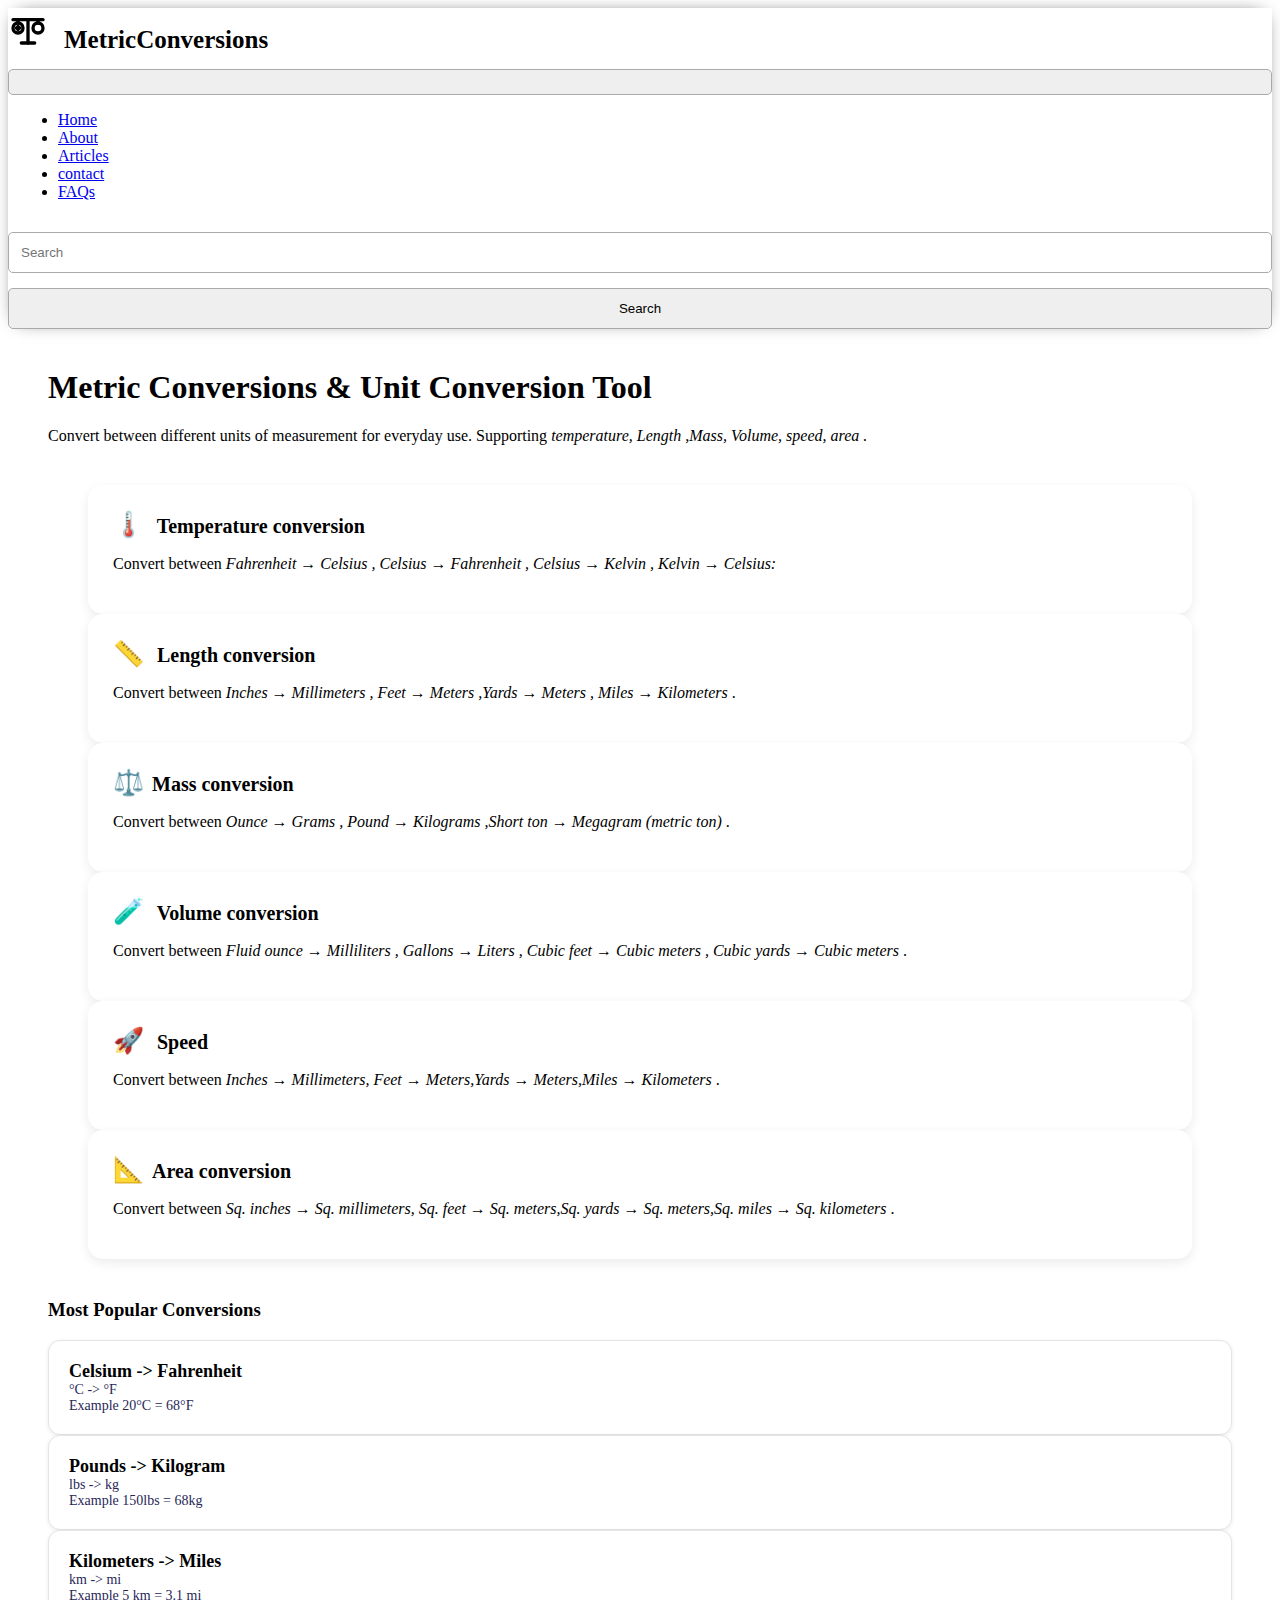
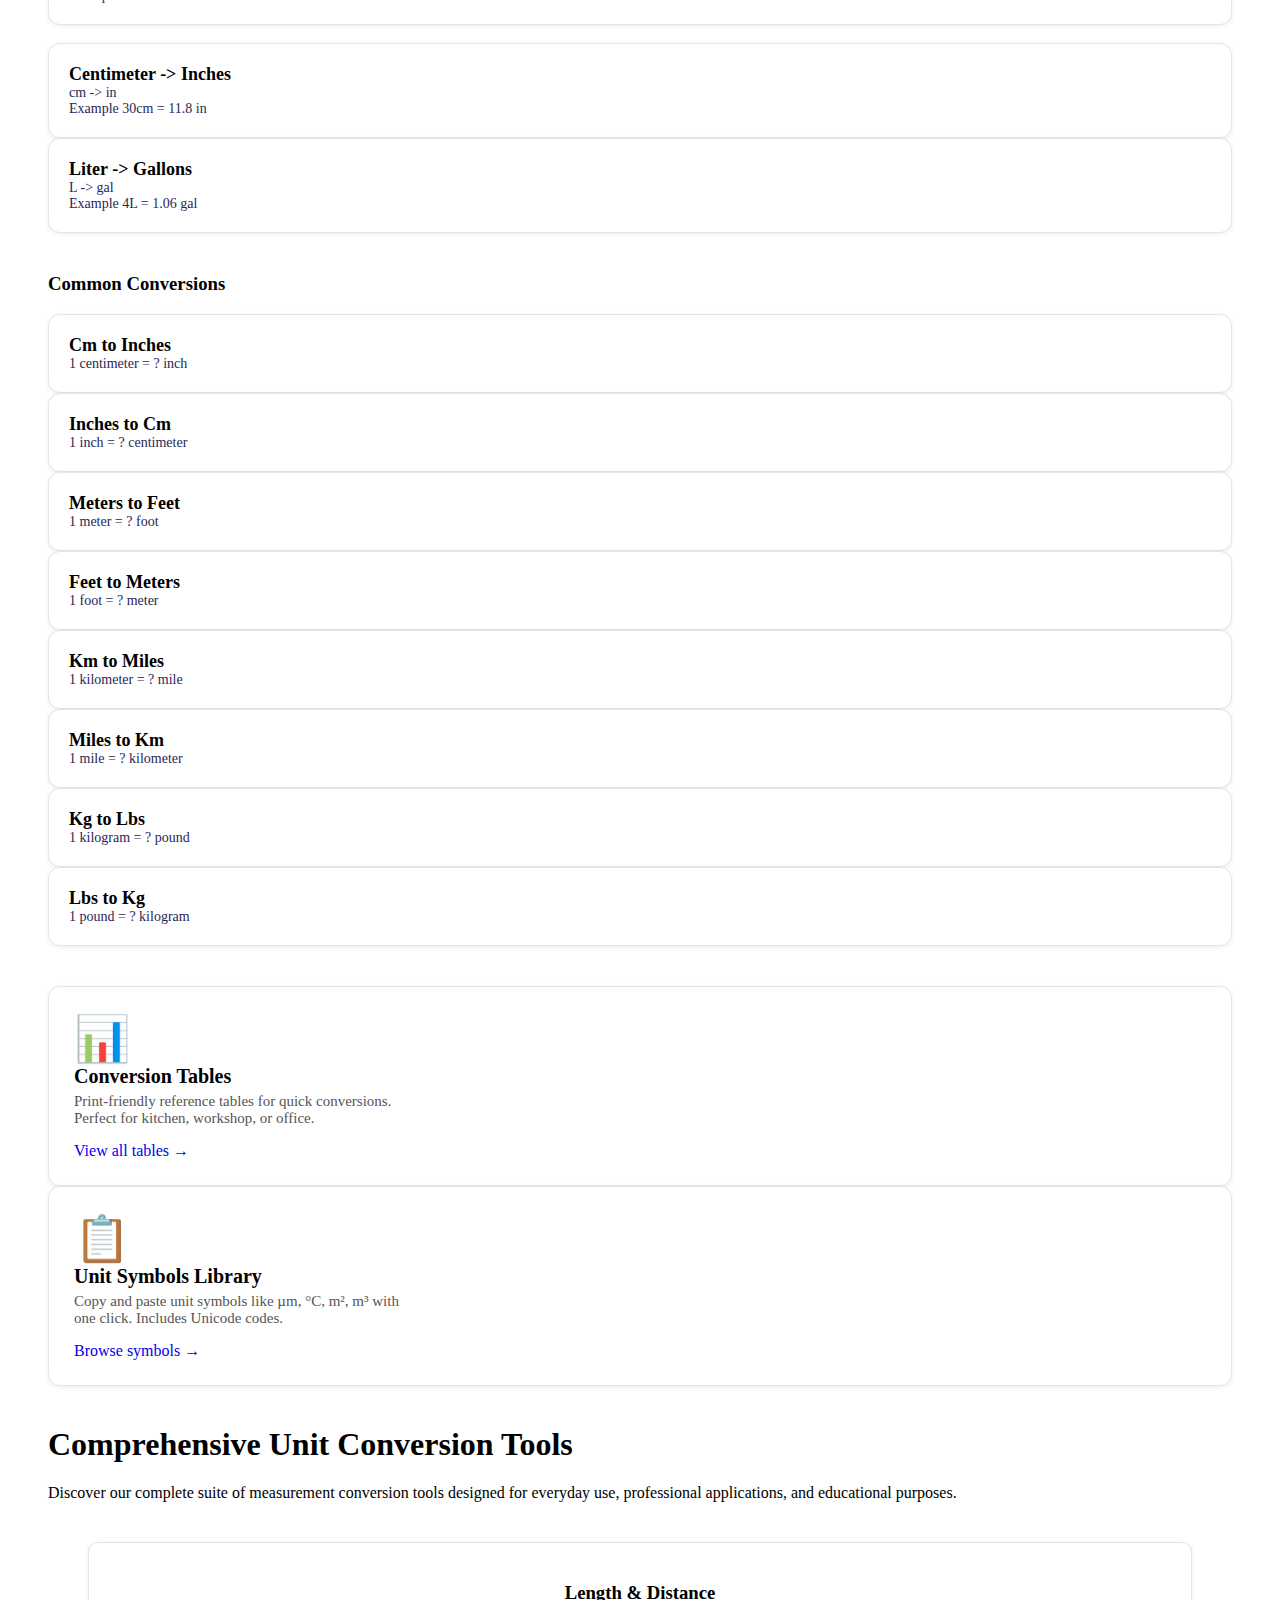
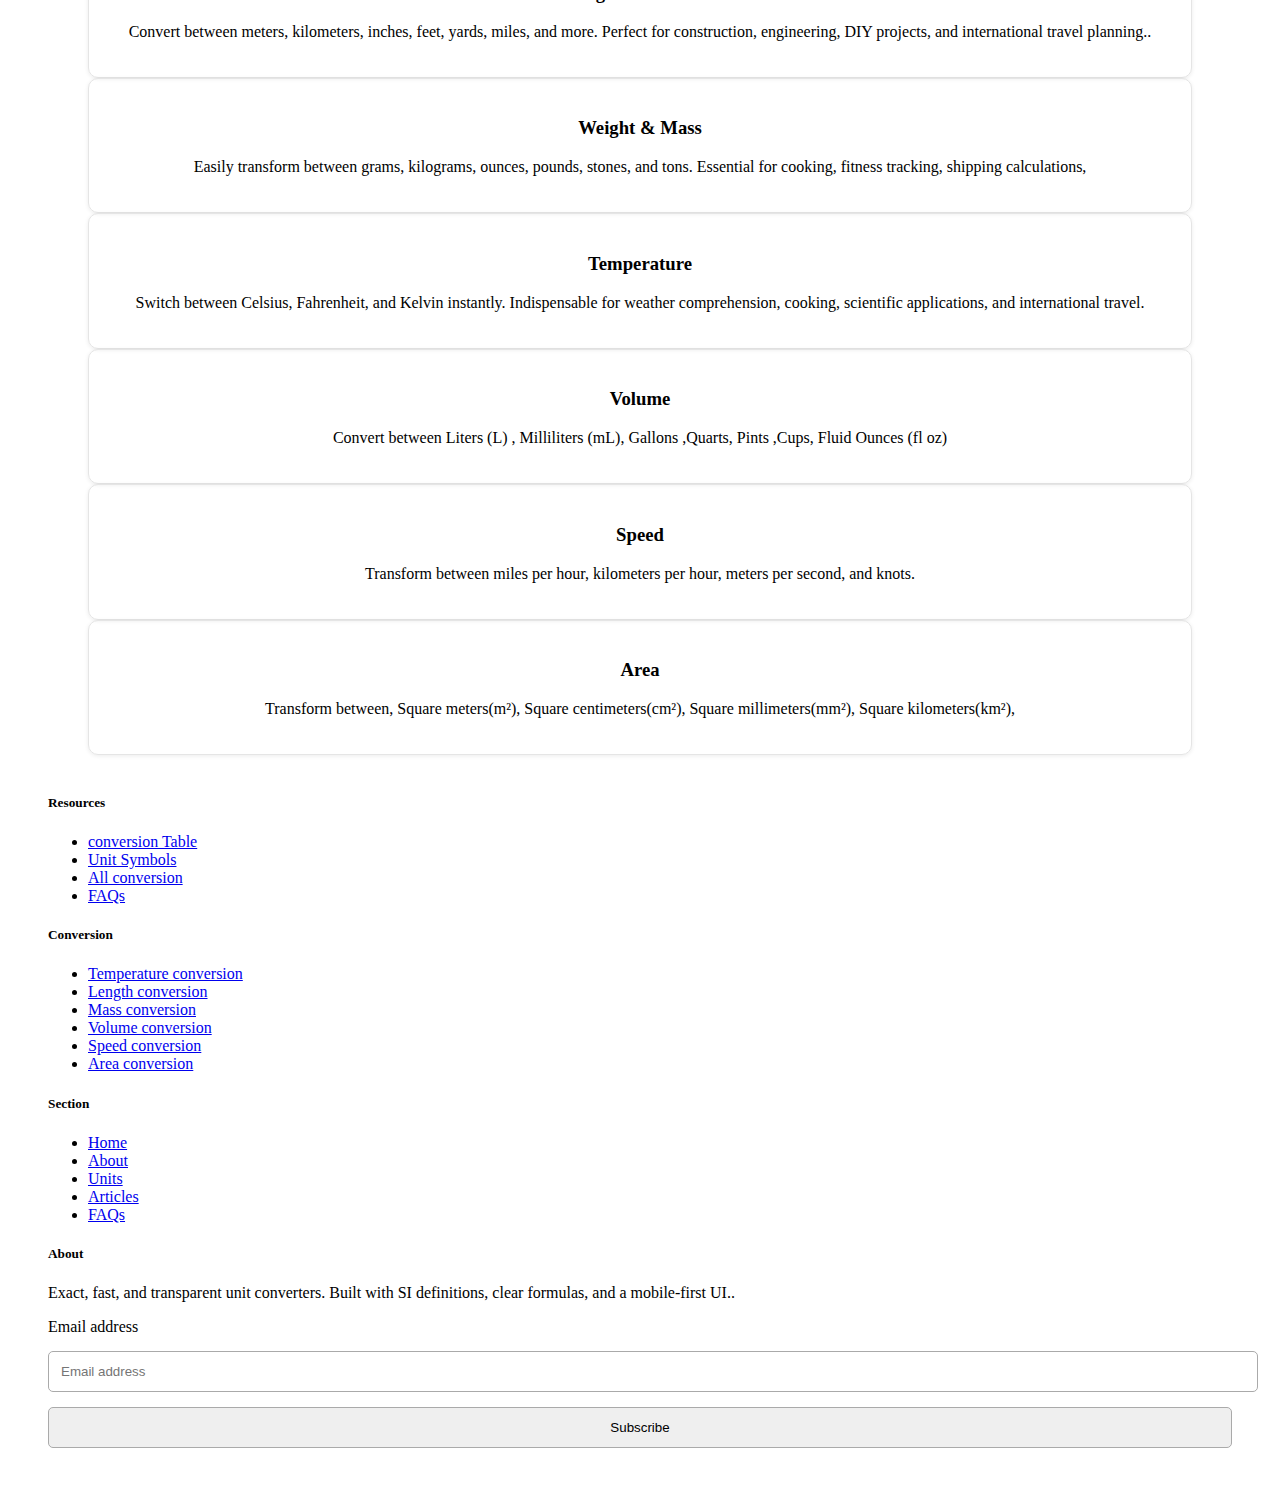
<file: index.html>
<!doctype html>
<html lang="en">

<head>
    <title> ⚖️ Matric Conversion</title>
    <!-- Required meta tags -->
    <meta charset="utf-8" />
    <meta name="viewport" content="width=device-width, initial-scale=1, shrink-to-fit=no" />
    <!-- css link -->
    <link rel="stylesheet" href="eproject.css">
    <!-- Bootstrap CSS v5.2.1 -->
    <link href="https://cdn.jsdelivr.net/npm/bootstrap@5.3.2/dist/css/bootstrap.min.css" rel="stylesheet"
        integrity="sha384-T3c6CoIi6uLrA9TneNEoa7RxnatzjcDSCmG1MXxSR1GAsXEV/Dwwykc2MPK8M2HN" crossorigin="anonymous" />
</head>

<body>
     <header>
        <!-- place navbar here -->
        <nav class="navbar navbar-expand-lg " data-bs-theme="light">
            <div class="container-fluid" style="cursor: pointer;">

                <svg xmlns="http://www.w3.org/2000/svg" class="logo" viewBox="0 0 24 24" fill="none"
                    stroke="currentColor" stroke-width="2" stroke-linecap="round" stroke-linejoin="round">
                    <path d="M12,7 L12,21"></path>
                    <path d="M8,21 L16,21"></path>
                    <path d="M3,7 L21,7"></path>
                    <circle cx="6" cy="12" r="3"></circle>
                    <circle cx="18" cy="12" r="3"></circle>
                    <line x1="6" y1="7" x2="6" y2="9"></line>
                    <line x1="18" y1="7" x2="18" y2="9"></line>
                    <line x1="5" y1="12" x2="7" y2="12"></line>
                    <line x1="6" y1="11" x2="6" y2="13"></line>

                </svg>
                <span class="logo-span" > <a href="eprojrct.html"  style="text-decoration: none;color: black;">MetricConversions</a></span>
                <button class="navbar-toggler" type="button" data-bs-toggle="collapse"
                    data-bs-target="#navbarSupportedContent" aria-controls="navbarSupportedContent"
                    aria-expanded="false" aria-label="Toggle navigation">
                    <span class="navbar-toggler-icon"></span>
                </button>
                <div class="collapse navbar-collapse" id="navbarSupportedContent">
                    <ul class="navbar-nav me-auto" style="padding-left: 50px; gap: 25px;">
                        <li class="nav-item">
                            <a class="nav-link  " aria-current="page" href="#">Home</a>
                        </li>
                        <li class="nav-item">
                            <a class="nav-link" href="#">About</a>
                        </li>

                       

                        <li class="nav-item">
                            <a class="nav-link" href="#"> Articles</a>
                        </li>
                        <li class="nav-item">
                            <a class="nav-link" href="#"> contact</a>
                        </li>
                        <li class="nav-item">
                            <a class="nav-link" href="#"> FAQs</a>
                        </li>
                    </ul>
                    <form class="d-flex" role="search">
                        <input class="form-control me-2" type="search" placeholder="Search" aria-label="Search" />
                        <button class="btn btn-outline-primary" type="submit">Search</button>
                    </form>
                </div>
            </div>
        </nav>
    </header>


    <main >
        <!-- calculater -->
        <section class="py-5 text-center container ">
            <div class="row">
                <div class="col-lg-10 col-md-8 mx-auto ">
                    <h1 class="fw-light"> <span class="heading-span">Metric Conversions & Unit Conversion Tool</span>
                    </h1>
                    <p class="lead text-body-secondary">Convert between different units of measurement for everyday use.
                        Supporting <i> temperature, Length ,Mass, Volume, speed, area .</i> </p>

                </div>
            </div>
            <div class="container py-5" style="cursor: pointer;" >

                <div class="row g-4">
                    <!-- Temperature -->
                    <div class="col-md-4" id="temperature" onclick="gottotempage()">
                        <div class="converter-card">
                            <div class="title text-primary">
                                <span class="icon">🌡️</span> Temperature conversion
                            </div>
                            <p class="mt-2">
                                Convert between <i>Fahrenheit → Celsius , Celsius → Fahrenheit , Celsius → Kelvin ,
                                    Kelvin →
                                    Celsius:</i>
                            </p>
                        </div>
                    </div>

                    <!-- Length -->
                    <div class="col-md-4" onclick="gottolegpage()">
                        <div class="converter-card">
                            <div class="title text-success">
                                <span class="icon">📏</span> Length conversion
                            </div>
                            <p class="mt-2">
                                Convert between <i>Inches → Millimeters , Feet → Meters ,Yards → Meters , Miles →
                                    Kilometers</i> .
                            </p>
                        </div>
                    </div>

                    <!-- Weight -->
                    <div class="col-md-4" onclick="gottomasspage()">
                        <div class="converter-card">
                            <div class="title text-warning">
                                <span class="icon">⚖️</span>Mass conversion
                            </div>
                            <p class="mt-2">
                                Convert between <i>Ounce → Grams , Pound → Kilograms ,Short ton → Megagram (metric
                                    ton)</i>
                                .
                            </p>
                        </div>
                    </div>

                    <!-- Volume -->
                    <div class="col-md-4"  onclick="gottovolumepage()" >
                        <div class="converter-card">
                            <div class="title text-info">
                                <span class="icon">🧪</span> Volume conversion
                            </div>
                            <p class="mt-2">
                                Convert between <i>Fluid ounce → Milliliters , Gallons → Liters , Cubic feet → Cubic
                                    meters
                                    , Cubic yards → Cubic meters</i> .
                            </p>
                        </div>
                    </div>

                    <!-- Speed -->
                    <div class="col-md-4"  onclick="gottospeedpage()">
                        <div class="converter-card">
                            <div class="title text-danger">
                                <span class="icon">🚀</span> Speed
                            </div>
                            <p class="mt-2">
                                Convert between <i>Inches → Millimeters, Feet → Meters,Yards → Meters,Miles →
                                    Kilometers</i>
                                .
                            </p>
                        </div>
                    </div>

                    <!-- Area -->
                    <div class="col-md-4"  onclick="gottoareapage()">
                        <div class="converter-card">
                            <div class="title text-danger">
                                <span class="icon">📐</span>Area conversion
                            </div>
                            <p class="mt-2">
                                Convert between <i>Sq. inches → Sq. millimeters, Sq. feet → Sq. meters,Sq. yards → Sq.
                                    meters,Sq. miles → Sq. kilometers</i> .
                            </p>
                        </div>
                    </div>
                </div>

            </div>
        </section>
        <!-- popular Conversion -->

        <div class="container" >
            <div class="d-flex justify-content-between align-items-center mb-3">
                <h3 class="fw-bold ">Most Popular Conversions</h3>


            </div>

            <div class="row g-3" style="cursor: pointer;">

                <!-- Card 1 -->
                <div class="col-md-3 col-sm-6">
                    <div class="conv-card d-flex  text-primary">

                        <div>
                            <div class="conv-title"> Celsium -> Fahrenheit</div>
                            <div class="conv-sub"> °C -> °F</div>
                            <div class="conv-sub">Example 20°C = 68°F </div>
                        </div>
                    </div>
                </div>

                <!-- Card 2 -->
                <div class="col-md-3 col-sm-6">
                    <div class="conv-card d-flex text-danger">

                        <div>
                            <div class="conv-title"> Pounds -> Kilogram</div>
                            <div class="conv-sub"> lbs -> kg </div>
                            <div class="conv-sub">Example 150lbs = 68kg </div>
                        </div>
                    </div>
                </div>

                <!-- Card 3 -->
                <div class="col-md-3 col-sm-6  ">
                    <div class="conv-card d-flex   text-info">

                        <div>
                            <div class="conv-title"> Kilometers -> Miles</div>
                            <div class="conv-sub"> km -> mi</div>
                            <div class="conv-sub">Example 5 km = 3.1 mi </div>
                        </div>
                    </div>
                </div>
                <br>
                <!-- Card 4 -->

                <div class="col-md-3 col-sm-6 ">
                    <div class="conv-card d-flex  text-warning ">

                        <div>
                            <div class="conv-title"> Centimeter -> Inches</div>
                            <div class="conv-sub"> cm -> in</div>
                            <div class="conv-sub">Example 30cm = 11.8 in </div>
                        </div>
                    </div>
                </div>
                <div class="col-md-3 col-sm-6">
                    <div class="conv-card d-flex  text-danger">

                        <div>
                            <div class="conv-title"> Liter -> Gallons </div>
                            <div class="conv-sub"> L -> gal</div>
                            <div class="conv-sub">Example 4L = 1.06 gal </div>
                        </div>
                    </div>
                </div>

            </div>
        </div>

        <!-- comman Conversion -->
        <div class="container">
            <div class="d-flex justify-content-between align-items-center mb-3">
                <h3 class="fw-bold">Common Conversions</h3>

            </div>

            <div class="row g-3" style="cursor: pointer;">

                <!-- Card 1 -->
                <div class="col-md-3 col-sm-6">
                    <div class="conv-card d-flex  text-primary">

                        <div>
                            <div class="conv-title">Cm to Inches</div>
                            <div class="conv-sub">1 centimeter = ? inch</div>
                        </div>
                    </div>
                </div>

                <!-- Card 2 -->
                <div class="col-md-3 col-sm-6">
                    <div class="conv-card d-flex  text-danger">

                        <div>
                            <div class="conv-title">Inches to Cm</div>
                            <div class="conv-sub">1 inch = ? centimeter</div>
                        </div>
                    </div>
                </div>

                <!-- Card 3 -->
                <div class="col-md-3 col-sm-6">
                    <div class="conv-card d-flex  text-warning">

                        <div>
                            <div class="conv-title">Meters to Feet</div>
                            <div class="conv-sub">1 meter = ? foot</div>
                        </div>
                    </div>
                </div>

                <!-- Card 4 -->
                <div class="col-md-3 col-sm-6">
                    <div class="conv-card d-flex  text-success">

                        <div>
                            <div class="conv-title">Feet to Meters</div>
                            <div class="conv-sub">1 foot = ? meter</div>
                        </div>
                    </div>
                </div>

                <!-- Card 5 -->
                <div class="col-md-3 col-sm-6">
                    <div class="conv-card d-flex  text-danger">

                        <div>
                            <div class="conv-title">Km to Miles</div>
                            <div class="conv-sub">1 kilometer = ? mile</div>
                        </div>
                    </div>
                </div>

                <!-- Card 6 -->
                <div class="col-md-3 col-sm-6">
                    <div class="conv-card d-flex  text-warning">

                        <div>
                            <div class="conv-title">Miles to Km</div>
                            <div class="conv-sub">1 mile = ? kilometer</div>
                        </div>
                    </div>
                </div>

                <!-- Card 7 -->
                <div class="col-md-3 col-sm-6">
                    <div class="conv-card d-flex  text-success">

                        <div>
                            <div class="conv-title"> Kg to Lbs</div>
                            <div class="conv-sub">1 kilogram = ? pound</div>
                        </div>
                    </div>
                </div>

                <!-- Card 8 -->
                <div class="col-md-3 col-sm-6">
                    <div class="conv-card d-flex text-danger">

                        <div>
                            <div class="conv-title">Lbs to Kg</div>
                            <div class="conv-sub">1 pound = ? kilogram</div>
                        </div>
                    </div>
                </div>

            </div>
        </div>

        <!-- Conversion tables and Unit symbols library  -->

        <div class="container mt-21">

            <div class="row g-4  mt-21 " style="cursor: pointer;">

                <!-- Card 1 -->
                <div class="col-md-6">
                    <div class="info-card d-flex align-items-start text-danger">
                        <div class="icon-box">📊</div>
                        <div>
                            <div class="card-title">Conversion Tables</div>
                            <div class="card-text">
                                Print-friendly reference tables for quick conversions.<br>
                                Perfect for kitchen, workshop, or office.
                            </div>
                            <a href="#" class="card-link">View all tables →</a>
                        </div>
                    </div>
                </div>

                <!-- Card 2 -->
                <div class="col-md-6">
                    <div class="info-card d-flex align-items-start text-success">
                        <div class="icon-box">📋</div>
                        <div>
                            <div class="card-title">Unit Symbols Library</div>
                            <div class="card-text">
                                Copy and paste unit symbols like µm, °C, m², m³ with<br>
                                one click. Includes Unicode codes.
                            </div>
                            <a href="#" class="card-link">Browse symbols →</a>
                        </div>
                    </div>
                </div>

            </div>

        </div>

        <!-- Comprehensive Unit Conversion Tools -->
        <section class="py-5 text-center container ">
            <div class="row  ">
                <div class="col-lg-10 col-md-8 mx-auto  ">
                    <h1 class="fw-light"> <span class="heading-span">Comprehensive Unit Conversion Tools</span></h1>
                    <p class="lead text-body-secondary">Discover our complete suite of measurement conversion tools
                        designed for everyday use, professional applications, and educational purposes.</p>

                </div>
            </div>
            <div class="container mt-4"  >
                <div class="row g-4">

                    <!-- Box 1 -->
                    <div class="col-lg-4 col-md-6 col-12">
                        <div class="my-box ">
                            <h3 class="text-primary">Length & Distance</h3>
                            <p>Convert between meters, kilometers, inches, feet, yards, miles, and more. Perfect for
                                construction, engineering, DIY projects, and international travel planning..</p>
                        </div>
                    </div>

                    <!-- Box 2 -->
                    <div class="col-lg-4 col-md-6 col-12">
                        <div class="my-box">
                            <h3 class="text-secondary">Weight & Mass</h3>
                            <p>Easily transform between grams, kilograms, ounces, pounds, stones, and tons. Essential
                                for
                                cooking, fitness tracking, shipping calculations, </p>
                        </div>
                    </div>

                    <!-- Box 3 -->
                    <div class="col-lg-4 col-md-6 col-12">
                        <div class="my-box">
                            <h3 class="text-success">Temperature</h3>
                            <p>Switch between Celsius, Fahrenheit, and Kelvin instantly. Indispensable for weather
                                comprehension, cooking, scientific applications, and international travel.</p>
                        </div>
                    </div>

                    <!-- Box 4 -->
                    <div class="col-lg-4 col-md-6 col-12">
                        <div class="my-box">
                            <h3 class="text-danger">Volume</h3>
                            <p>Convert between Liters (L) , Milliliters (mL), Gallons ,Quarts, Pints ,Cups, Fluid Ounces
                                (fl
                                oz)</p>
                        </div>
                    </div>

                    <!-- Box 5 -->
                    <div class="col-lg-4 col-md-6 col-12">
                        <div class="my-box">
                            <h3 class="text-warning"> Speed</h3>
                            <p>Transform between miles per hour, kilometers per hour, meters per second, and knots. </p>
                        </div>
                    </div>

                    <!-- Box 6 -->
                    <div class="col-lg-4 col-md-6 col-12">
                        <div class="my-box">
                            <h3 class="text-info">Area </h3>
                            <p>Transform between,
                                Square meters(m²),
                                Square centimeters(cm²),
                                Square millimeters(mm²),
                                Square kilometers(km²),

                            </p>
                        </div>
                    </div>

                </div>
            </div>
        </section>
    </main>


    <footer class="d-flex flex-wrap justify-content-between align-items-center py-3 my-4 border-top">
        <!-- place footer here -->
        <div class="container">
            <footer>
                <div class="row">
                    <div class="col-6 col-md-2 mb-3">
                        <h5>Resources</h5>
                        <ul class="nav flex-column">
                            <li class="nav-item mb-2"><a href="#" class="nav-link p-0 text-body-secondary"> conversion
                                    Table </a></li>
                            <li class="nav-item mb-2"><a href="#" class="nav-link p-0 text-body-secondary"> Unit Symbols
                                </a>
                            </li>
                            <li class="nav-item mb-2"><a href="#" class="nav-link p-0 text-body-secondary"> All
                                    conversion </a>
                            </li>
                            <li class="nav-item mb-2"><a href="#" class="nav-link p-0 text-body-secondary">FAQs</a></li>


                        </ul>
                    </div>
                    <div class="col-6 col-md-2 mb-3">
                        <h5> Conversion</h5>
                        <ul class="nav flex-column">
                            <li class="nav-item mb-2"><a href="temperature.html" class="nav-link p-0 text-body-secondary ">Temperature
                                    conversion</a></li>
                            <li class="nav-item mb-2"><a href="length.html" class="nav-link p-0 text-body-secondary">Length
                                    conversion</a>
                            </li>
                            <li class="nav-item mb-2"><a href="mass.html" class="nav-link p-0 text-body-secondary">Mass
                                    conversion</a>
                            </li>
                            <li class="nav-item mb-2"><a href="volume.html" class="nav-link p-0 text-body-secondary">Volume
                                    conversion</a></li>

                            <li class="nav-item mb-2"><a href="speed.html" class="nav-link p-0 text-body-secondary"> Speed
                                    conversion</a>
                            <li class="nav-item mb-2"><a href="area.html" class="nav-link p-0 text-body-secondary">Area
                                    conversion</a></li>
                            </li>
                        </ul>
                    </div>
                    <div class="col-6 col-md-2 mb-3">
                        <h5>Section</h5>
                        <ul class="nav flex-column">
                            <li class="nav-item mb-2"><a href="#" class="nav-link p-0 text-body-secondary">Home</a></li>
                            <li class="nav-item mb-2"><a href="#" class="nav-link p-0 text-body-secondary">About</a>
                            </li>
                            <li class="nav-item mb-2"><a href="#" class="nav-link p-0 text-body-secondary"> Units</a>
                            </li>
                            <li class="nav-item mb-2"><a href="#" class="nav-link p-0 text-body-secondary"> Articles</a></li>
                            <li class="nav-item mb-2"><a href="#" class="nav-link p-0 text-body-secondary">FAQs</a>
                            </li>
                        </ul>
                    </div>
                    <div class="col-md-5 offset-md-1 mb-3">
                        <form>
                            <h5>About</h5>
                            <p> Exact, fast, and transparent unit converters. Built with SI definitions, clear formulas,
                                and a mobile-first UI..</p>
                            <div class="d-flex flex-column flex-sm-row w-100 gap-2"> <label for="newsletter1"
                                    class="visually-hidden">Email address</label> <input id="newsletter1" type="email"
                                    class="form-control" placeholder="Email address"> <button class="btn btn-primary"
                                    type="button">Subscribe</button> </div>
                        </form>
                    </div>
                </div>
            </footer>
        </div>
    </footer>
    <!-- Bootstrap JavaScript Libraries -->
    <script src="https://cdn.jsdelivr.net/npm/@popperjs/core@2.11.8/dist/umd/popper.min.js"
        integrity="sha384-I7E8VVD/ismYTF4hNIPjVp/Zjvgyol6VFvRkX/vR+Vc4jQkC+hVqc2pM8ODewa9r"
        crossorigin="anonymous"></script>

    <script src="https://cdn.jsdelivr.net/npm/bootstrap@5.3.2/dist/js/bootstrap.min.js"
        integrity="sha384-BBtl+eGJRgqQAUMxJ7pMwbEyER4l1g+O15P+16Ep7Q9Q+zqX6gSbd85u4mG4QzX+"
        crossorigin="anonymous"></script>
</body>
<script src="temperature.js"></script>
</html>
</file>
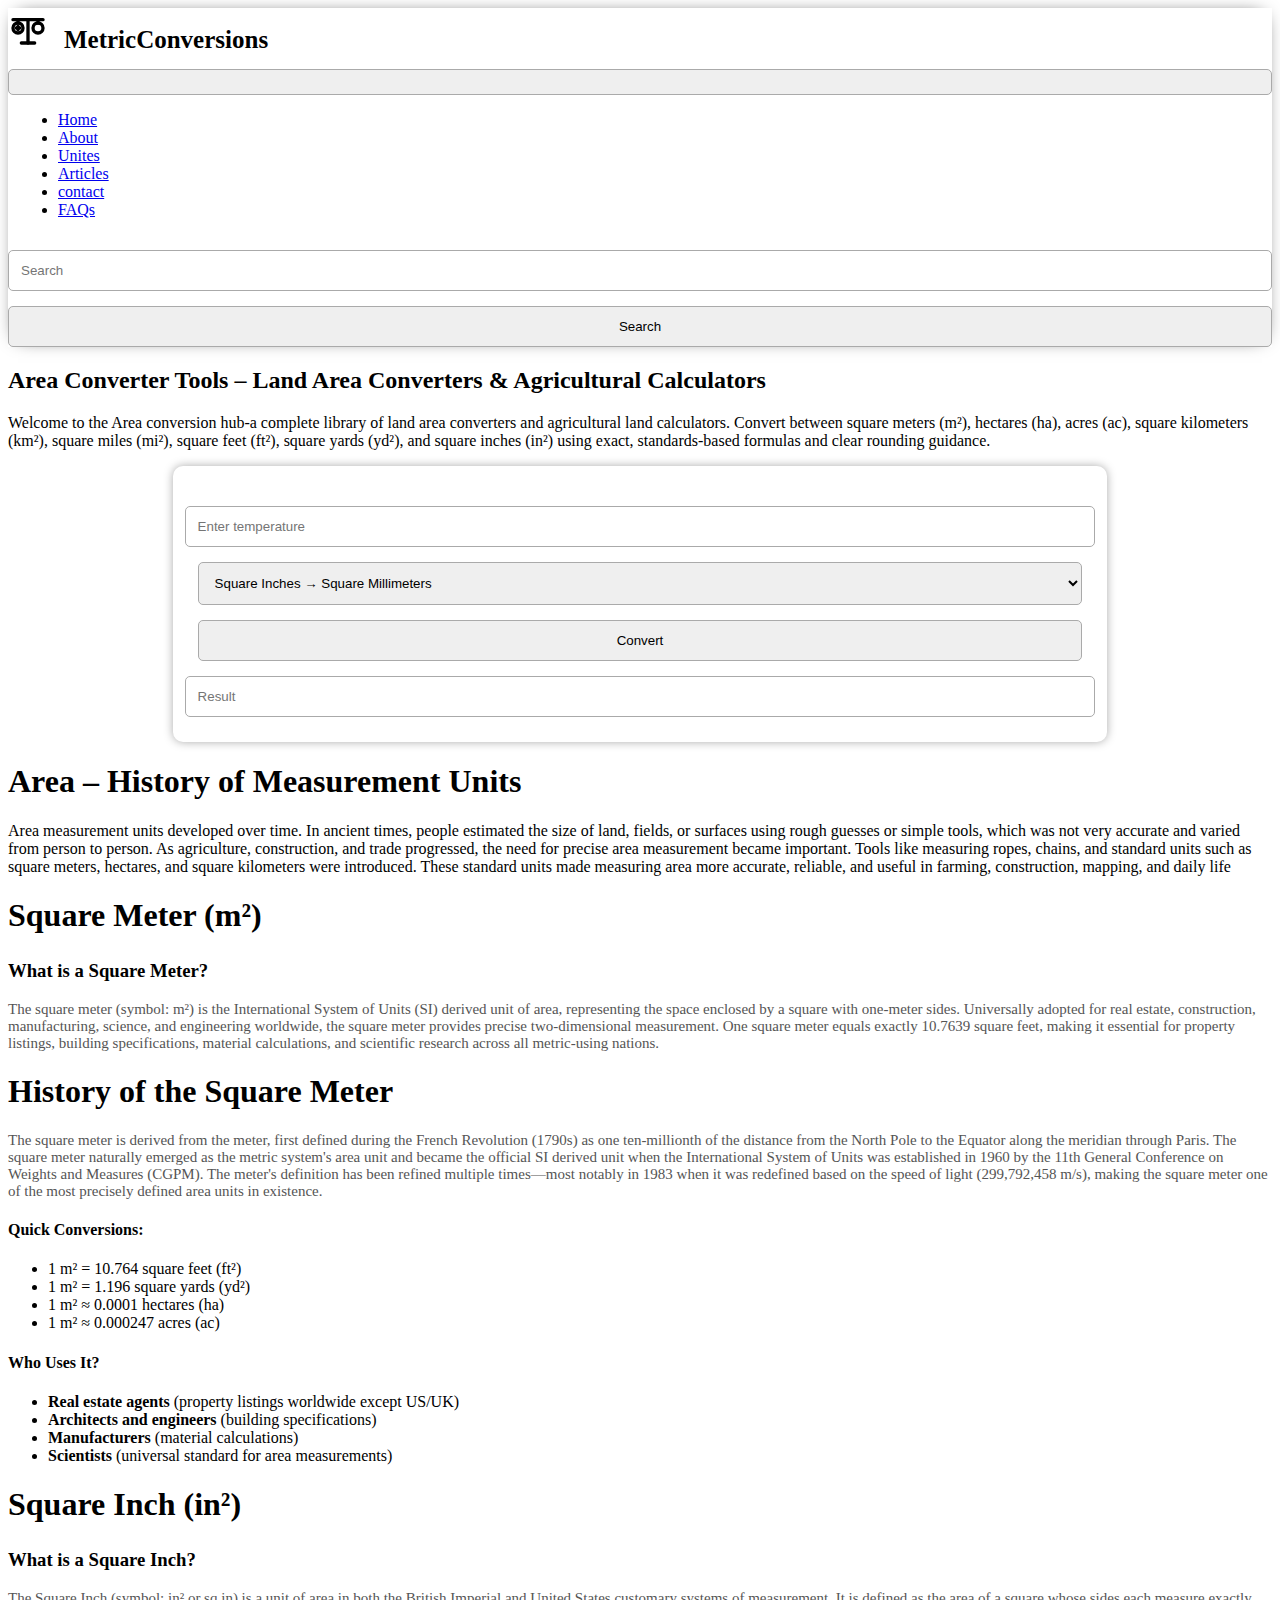
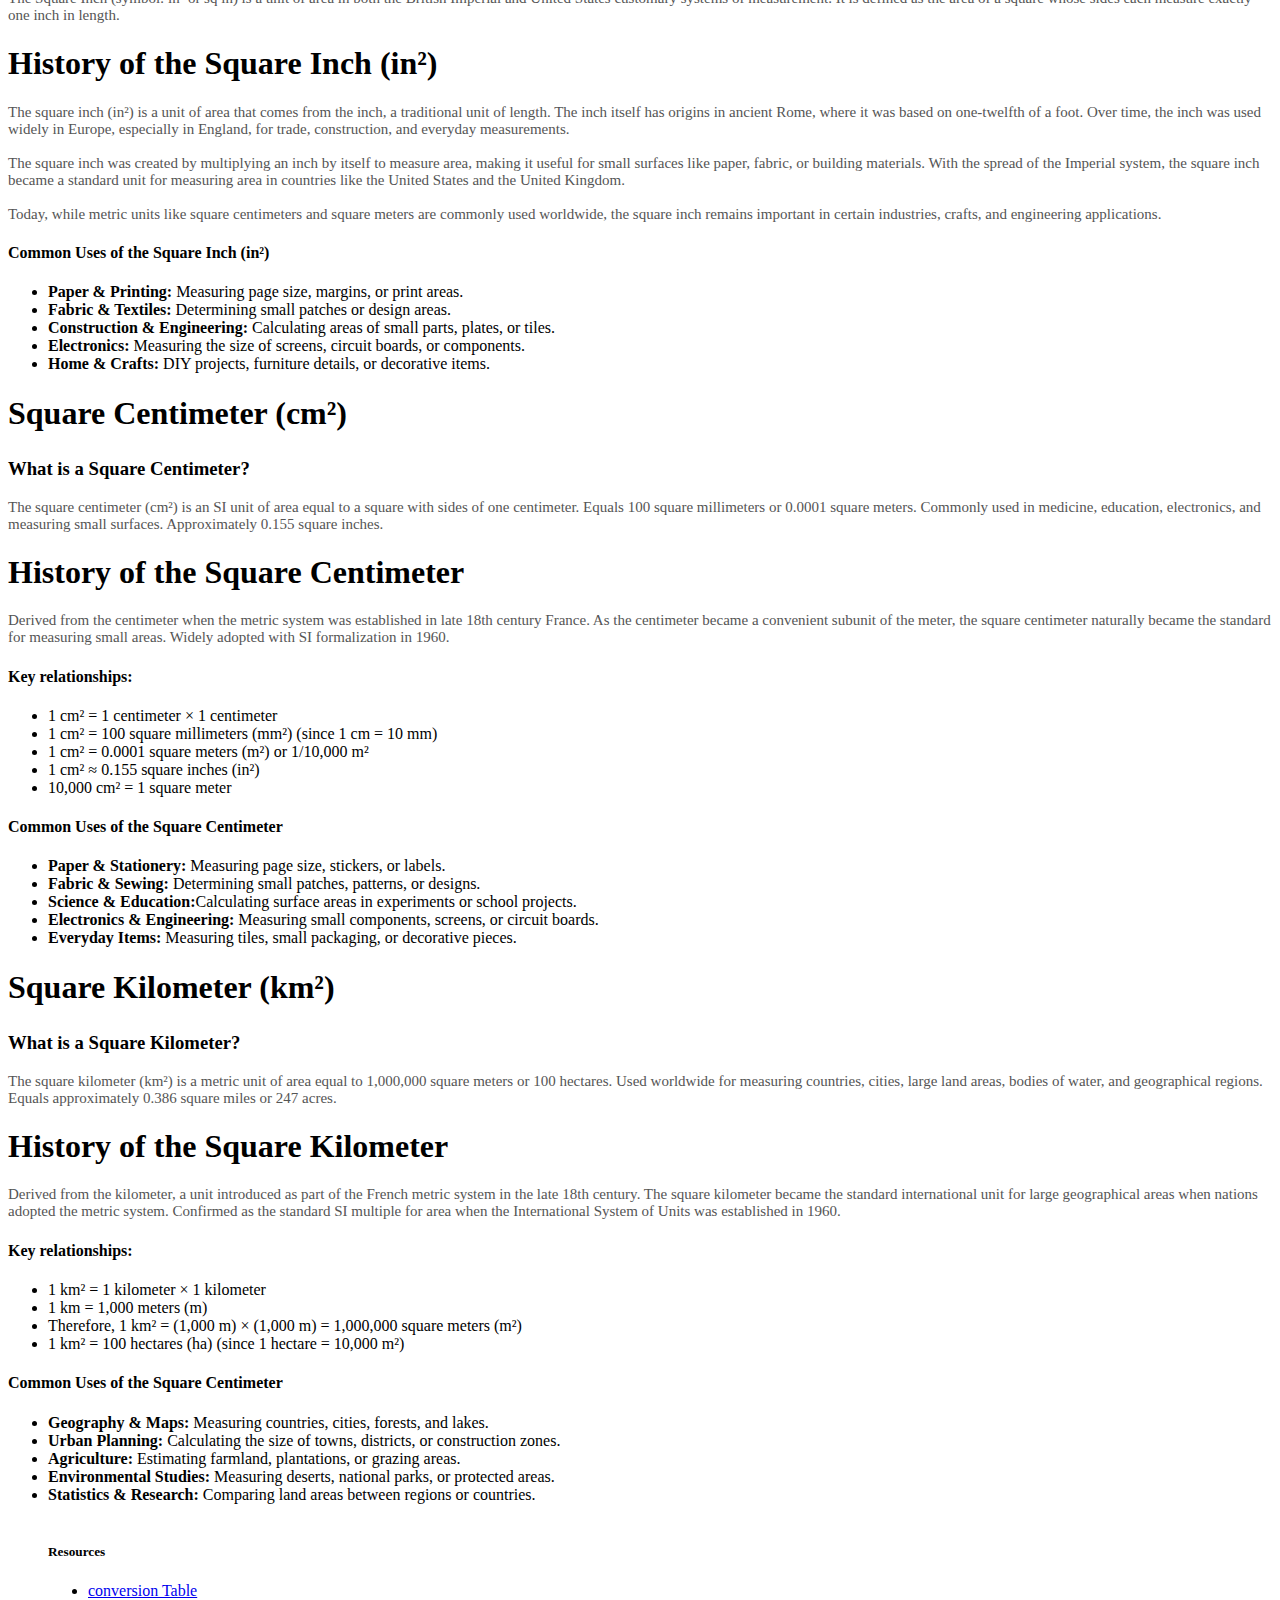
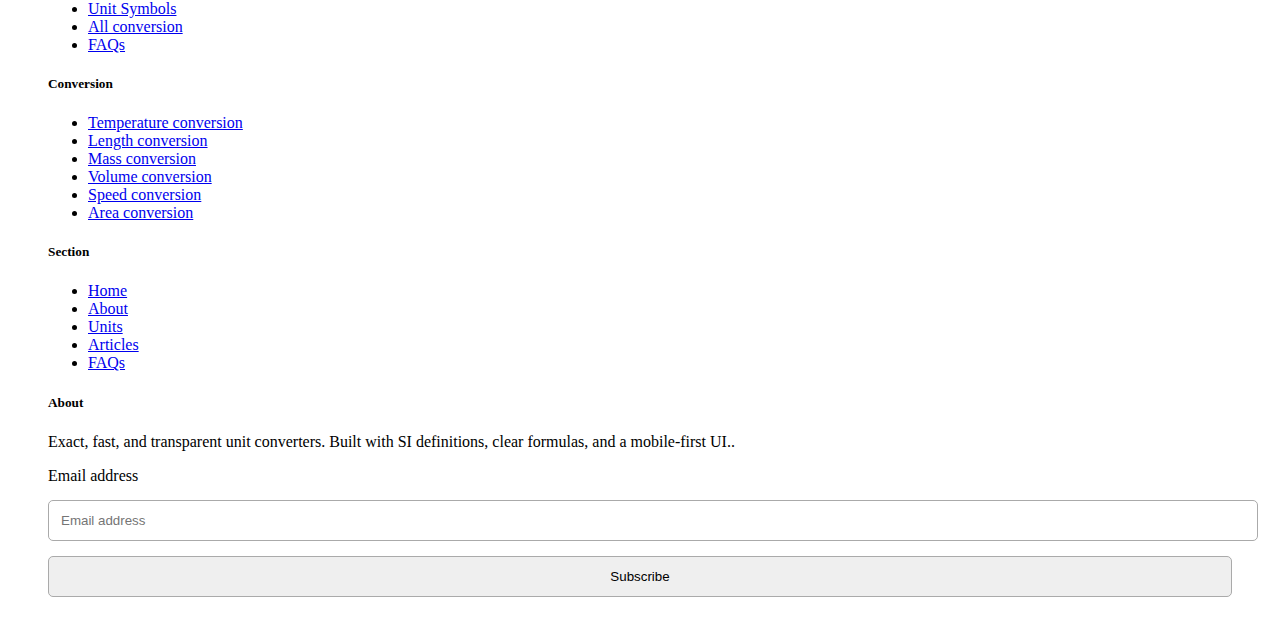
<file: area.html>
<!doctype html>
<html lang="en">

<head>
    <title>Area conversion</title>
    <!-- Required meta tags -->
    <meta charset="utf-8" />
    <meta name="viewport" content="width=device-width, initial-scale=1, shrink-to-fit=no" />
    <!-- css link  -->
    <link rel="stylesheet" href="eproject.css">
    <!-- Bootstrap CSS v5.2.1 -->
    <link href="https://cdn.jsdelivr.net/npm/bootstrap@5.3.2/dist/css/bootstrap.min.css" rel="stylesheet"
        integrity="sha384-T3c6CoIi6uLrA9TneNEoa7RxnatzjcDSCmG1MXxSR1GAsXEV/Dwwykc2MPK8M2HN" crossorigin="anonymous" />
</head>

<body>
    <header>
        <!-- place navbar here -->
        <nav class="navbar navbar-expand-lg " data-bs-theme="light">
            <div class="container-fluid" style="cursor: pointer;">

                <svg xmlns="http://www.w3.org/2000/svg" class="logo" viewBox="0 0 24 24" fill="none"
                    stroke="currentColor" stroke-width="2" stroke-linecap="round" stroke-linejoin="round">
                    <path d="M12,7 L12,21"></path>
                    <path d="M8,21 L16,21"></path>
                    <path d="M3,7 L21,7"></path>
                    <circle cx="6" cy="12" r="3"></circle>
                    <circle cx="18" cy="12" r="3"></circle>
                    <line x1="6" y1="7" x2="6" y2="9"></line>
                    <line x1="18" y1="7" x2="18" y2="9"></line>
                    <line x1="5" y1="12" x2="7" y2="12"></line>
                    <line x1="6" y1="11" x2="6" y2="13"></line>

                </svg>
                <span class="logo-span"> <a href="eprojrct.html"
                        style="text-decoration: none;color: black;">MetricConversions</a></span>
                <button class="navbar-toggler" type="button" data-bs-toggle="collapse"
                    data-bs-target="#navbarSupportedContent" aria-controls="navbarSupportedContent"
                    aria-expanded="false" aria-label="Toggle navigation">
                    <span class="navbar-toggler-icon"></span>
                </button>
                <div class="collapse navbar-collapse" id="navbarSupportedContent">
                    <ul class="navbar-nav me-auto" style="padding-left: 50px;">
                        <li class="nav-item">
                            <a class="nav-link  " aria-current="page" href="#">Home</a>
                        </li>
                        <li class="nav-item">
                            <a class="nav-link" href="#">About</a>
                        </li>

                        <li class="nav-item">
                            <a class="nav-link" href="#">Unites</a>
                        </li>

                        <li class="nav-item">
                            <a class="nav-link" href="#"> Articles</a>
                        </li>
                        <li class="nav-item">
                            <a class="nav-link" href="#"> contact</a>
                        </li>
                        <li class="nav-item">
                            <a class="nav-link" href="#"> FAQs</a>
                        </li>
                    </ul>
                    <form class="d-flex" role="search">
                        <input class="form-control me-2" type="search" placeholder="Search" aria-label="Search" />
                        <button class="btn btn-outline-primary" type="submit">Search</button>
                    </form>
                </div>
            </div>
        </nav>
    </header>
    <main>
        <!-- main heading div  -->
        <div class="px-4 my-5 text-center ">
            <h2 class="display-6 fw-bold text-body-emphasis">Area Converter Tools – Land Area Converters & Agricultural
                Calculators
            </h2>
            <p class="lead">Welcome to the Area conversion hub-a complete library of land area converters and
                agricultural land calculators. Convert between square meters (m²), hectares (ha), acres (ac), square
                kilometers (km²), square miles (mi²), square feet (ft²), square yards (yd²), and square inches (in²)
                using exact, standards-based formulas and clear rounding guidance.</p>
        </div>
        <!-- calculater  -->
        <section class="calculater-container ">
            <div class="control-calculater">

                <input id="a1" type="number" placeholder="Enter temperature">
                <div id="message"></div>

                <select id="atype">
                    <option value="sqin-sqmm">Square Inches → Square Millimeters</option>
                    <option value="sqft-sqm">Square Feet → Square Meters</option>
                    <option value="sqyd-sqm">Square Yards → Square Meters</option>
                    <option value="acre-hec">Acres → Hectares</option>
                    <option value="sqmi-sqkm">Square Miles → Square Kilometers</option>
                </select>

                <button onclick="convertarea()" class="btn btn-outline-primary">Convert</button>

                <input id="aresult" type="text" placeholder="Result" readonly>
            </div>
        </section>
        <!-- Temperature – History of Measurement Units -->
        <div class="p-4 p-md-5 mb-4 rounded  cursor-auto  ">
            <h1 class="  ">Area – History of Measurement Units</h1>
            <p class="lead  ">Area measurement units developed over time. In ancient times, people estimated the size of
                land, fields, or surfaces using rough guesses or simple tools, which was not very accurate and varied
                from person to person. As agriculture, construction, and trade progressed, the need for precise area
                measurement became important. Tools like measuring ropes, chains, and standard units such as square
                meters, hectares, and square kilometers were introduced. These standard units made measuring area more
                accurate, reliable, and useful in farming, construction, mapping, and daily life</p>
            <div class="card w-100 mb-3">
                <div class="card-body">
                    <h1>Square Meter (m²)</h1>
                    <h3 style="margin-top: 26px;">What is a Square Meter?</h3>
                    <p class="card-text">The square meter (symbol: m²) is the International System of Units (SI) derived
                        unit of area, representing the space enclosed by a square with one-meter sides. Universally
                        adopted for real estate, construction, manufacturing, science, and engineering worldwide, the
                        square meter provides precise two-dimensional measurement. One square meter equals exactly
                        10.7639 square feet, making it essential for property listings, building specifications,
                        material calculations, and scientific research across all metric-using nations. </p>
                    <h1>History of the Square Meter</h1>

                    <p class="card-text"> The square meter is derived from the meter, first defined during the French
                        Revolution (1790s) as
                        one ten-millionth of the distance from the North Pole to the Equator along the meridian through
                        Paris. The square meter naturally emerged as the metric system's area unit and became the
                        official SI derived unit when the International System of Units was established in 1960 by the
                        11th General Conference on Weights and Measures (CGPM). The meter's definition has been refined
                        multiple times—most notably in 1983 when it was redefined based on the speed of light
                        (299,792,458 m/s), making the square meter one of the most precisely defined area units in
                        existence.
                    </p>
                    <h4>Quick Conversions:</h4>
                    <ul>
                        <li>1 m² = 10.764 square feet (ft²)</li>
                        <li>1 m² = 1.196 square yards (yd²)</li>
                        <li>1 m² ≈ 0.0001 hectares (ha)</li>
                        <li>1 m² ≈ 0.000247 acres (ac)</li>
                    </ul>
                    <h4>Who Uses It?</h4>
                    <ul>
                        <li><b>Real estate agents</b> (property listings worldwide except US/UK)</li>
                        <li><b>Architects and engineers</b> (building specifications)</li>
                        <li><b>Manufacturers</b> (material calculations)</li>
                        <li><b>Scientists</b> (universal standard for area measurements)</li>
                    </ul>
                </div>
            </div>
            <div class="card w-100 mb-3">
                <div class="card-body">
                    <h1>Square Inch (in²)</h1>
                    <h3 style="margin-top: 26px;">What is a Square Inch?</h3>
                    <p class="card-text">The Square Inch (symbol: in² or sq in) is a unit of area in both the British
                        Imperial and United States customary systems of measurement. It is defined as the area of a
                        square whose sides each measure exactly one inch in length.</p>


                    <h1>History of the Square Inch (in²)</h1>

                    <p class="card-text">The square inch (in²) is a unit of area that comes from the inch, a traditional
                        unit of length. The inch itself has origins in ancient Rome, where it was based on one-twelfth
                        of a foot. Over time, the inch was used widely in Europe, especially in England, for trade,
                        construction, and everyday measurements.
                        <br>
                        <br>
                        The square inch was created by multiplying an inch by itself to measure area, making it useful
                        for small surfaces like paper, fabric, or building materials. With the spread of the Imperial
                        system, the square inch became a standard unit for measuring area in countries like the United
                        States and the United Kingdom.
                        <br>
                        <br>
                        Today, while metric units like square centimeters and square meters are commonly used worldwide,
                        the square inch remains important in certain industries, crafts, and engineering applications.
                    </p>
                    <h4>Common Uses of the Square Inch (in²)</h4>
                    <ul>
                        <li><b> Paper & Printing: </b> Measuring page size, margins, or print areas.</li>
                        <li><b> Fabric & Textiles: </b> Determining small patches or design areas.</li>
                        <li><b> Construction & Engineering:</b> Calculating areas of small parts, plates, or tiles.</li>
                        <li><b>Electronics: </b> Measuring the size of screens, circuit boards, or components.</li>
                        <li><b>Home & Crafts: </b> DIY projects, furniture details, or decorative items.</li>
                    </ul>
                </div>
            </div>
            <div class="card w-100 mb-3">
                <div class="card-body">
                    <h1>Square Centimeter (cm²) </h1>
                    <h3 style="margin-top: 26px;">What is a Square Centimeter?</h3>
                    <p class="card-text">The square centimeter (cm²) is an SI unit of area equal to a square with sides
                        of one centimeter. Equals 100 square millimeters or 0.0001 square meters. Commonly used in
                        medicine, education, electronics, and measuring small surfaces. Approximately 0.155 square
                        inches.</p>


                    <h1>History of the Square Centimeter</h1>

                    <p class="card-text">Derived from the centimeter when the metric system was established in late 18th
                        century France. As the centimeter became a convenient subunit of the meter, the square
                        centimeter naturally became the standard for measuring small areas. Widely adopted with SI
                        formalization in 1960.

                    </p>



                    <h4>Key relationships:</h4>
                    <ul>
                        <li>1 cm² = 1 centimeter × 1 centimeter</li>
                        <li>1 cm² = 100 square millimeters (mm²) (since 1 cm = 10 mm)</li>
                        <li>1 cm² = 0.0001 square meters (m²) or 1/10,000 m²</li>
                        <li>1 cm² ≈ 0.155 square inches (in²)</li>
                        <li>10,000 cm² = 1 square meter</li>
                    </ul>
                    <h4>Common Uses of the Square Centimeter</h4>
                    <ul>
                        <li><b>Paper & Stationery: </b> Measuring page size, stickers, or labels.</li>
                        <li><b>Fabric & Sewing: </b>Determining small patches, patterns, or designs.</li>
                        <li><b> Science & Education:</b>Calculating surface areas in experiments or school projects.
                        </li>
                        <li><b>Electronics & Engineering:</b> Measuring small components, screens, or circuit boards.
                        </li>
                        <li><b>Everyday Items:</b> Measuring tiles, small packaging, or decorative pieces.</li>
                    </ul>
                </div>
            </div>
            <div class="card w-100 mb-3">
                <div class="card-body">
                    <h1>Square Kilometer (km²) </h1>
                    <h3 style="margin-top: 26px;">What is a Square Kilometer?</h3>
                    <p class="card-text">The square kilometer (km²) is a metric unit of area equal to 1,000,000 square
                        meters or 100 hectares. Used worldwide for measuring countries, cities, large land areas, bodies
                        of water, and geographical regions. Equals approximately 0.386 square miles or 247 acres.</p>


                    <h1>History of the Square Kilometer</h1>

                    <p class="card-text">Derived from the kilometer, a unit introduced as part of the French metric
                        system in the late 18th century. The square kilometer became the standard international unit for
                        large geographical areas when nations adopted the metric system. Confirmed as the standard SI
                        multiple for area when the International System of Units was established in 1960.

                    </p>



                    <h4>Key relationships:</h4>
                    <ul>
                        <li>1 km² = 1 kilometer × 1 kilometer</li>
                        <li>1 km = 1,000 meters (m)</li>
                        <li>Therefore, 1 km² = (1,000 m) × (1,000 m) = 1,000,000 square meters (m²)</li>
                        <li>1 km² = 100 hectares (ha) (since 1 hectare = 10,000 m²)</li>

                    </ul>
                    <h4>Common Uses of the Square Centimeter</h4>
                    <ul>
                        <li><b> Geography & Maps: </b> Measuring countries, cities, forests, and lakes.</li>
                        <li><b> Urban Planning:</b> Calculating the size of towns, districts, or construction zones.
                        </li>
                        <li><b>Agriculture: </b> Estimating farmland, plantations, or grazing areas.
                        </li>
                        <li><b> Environmental Studies:</b> Measuring deserts, national parks, or protected areas.
                        </li>
                        <li><b>Statistics & Research:</b> Comparing land areas between regions or countries.</li>
                    </ul>
                </div>
            </div>
        </div>


    </main>
    <footer class="d-flex flex-wrap justify-content-between align-items-center py-3 my-4 border-top">
        <!-- place footer here -->
        <div class="container">
            <footer>
                <div class="row">
                    <div class="col-6 col-md-2 mb-3">
                        <h5>Resources</h5>
                        <ul class="nav flex-column">
                            <li class="nav-item mb-2"><a href="#" class="nav-link p-0 text-body-secondary"> conversion
                                    Table </a></li>
                            <li class="nav-item mb-2"><a href="#" class="nav-link p-0 text-body-secondary"> Unit Symbols
                                </a>
                            </li>
                            <li class="nav-item mb-2"><a href="#" class="nav-link p-0 text-body-secondary"> All
                                    conversion </a>
                            </li>
                            <li class="nav-item mb-2"><a href="#" class="nav-link p-0 text-body-secondary">FAQs</a></li>


                        </ul>
                    </div>
                    <div class="col-6 col-md-2 mb-3">
                        <h5> Conversion</h5>
                        <ul class="nav flex-column">
                            <li class="nav-item mb-2"><a href="temperature.html"
                                    class="nav-link p-0 text-body-secondary ">Temperature
                                    conversion</a></li>
                            <li class="nav-item mb-2"><a href="length.html"
                                    class="nav-link p-0 text-body-secondary">Length
                                    conversion</a>
                            </li>
                            <li class="nav-item mb-2"><a href="mass.html" class="nav-link p-0 text-body-secondary">Mass
                                    conversion</a>
                            </li>
                            <li class="nav-item mb-2"><a href="volume.html"
                                    class="nav-link p-0 text-body-secondary">Volume
                                    conversion</a></li>

                            <li class="nav-item mb-2"><a href="speed.html" class="nav-link p-0 text-body-secondary">
                                    Speed
                                    conversion</a>
                            <li class="nav-item mb-2"><a href="area.html" class="nav-link p-0 text-body-secondary">Area
                                    conversion</a></li>
                            </li>
                        </ul>
                    </div>
                    <div class="col-6 col-md-2 mb-3">
                        <h5>Section</h5>
                        <ul class="nav flex-column">
                            <li class="nav-item mb-2"><a href="#" class="nav-link p-0 text-body-secondary">Home</a></li>
                            <li class="nav-item mb-2"><a href="#" class="nav-link p-0 text-body-secondary">About</a>
                            </li>
                            <li class="nav-item mb-2"><a href="#" class="nav-link p-0 text-body-secondary"> Units</a>
                            </li>
                            <li class="nav-item mb-2"><a href="#" class="nav-link p-0 text-body-secondary"> Articles</a>
                            </li>
                            <li class="nav-item mb-2"><a href="#" class="nav-link p-0 text-body-secondary">FAQs</a>
                            </li>
                        </ul>
                    </div>
                    <div class="col-md-5 offset-md-1 mb-3">
                        <form>
                            <h5>About</h5>
                            <p> Exact, fast, and transparent unit converters. Built with SI definitions, clear formulas,
                                and a mobile-first UI..</p>
                            <div class="d-flex flex-column flex-sm-row w-100 gap-2"> <label for="newsletter1"
                                    class="visually-hidden">Email address</label> <input id="newsletter1" type="email"
                                    class="form-control" placeholder="Email address"> <button class="btn btn-primary"
                                    type="button">Subscribe</button> </div>
                        </form>
                    </div>
                </div>
            </footer>
        </div>
    </footer>
    <!-- Bootstrap JavaScript Libraries -->
    <script src="https://cdn.jsdelivr.net/npm/@popperjs/core@2.11.8/dist/umd/popper.min.js"
        integrity="sha384-I7E8VVD/ismYTF4hNIPjVp/Zjvgyol6VFvRkX/vR+Vc4jQkC+hVqc2pM8ODewa9r"
        crossorigin="anonymous"></script>

    <script src="https://cdn.jsdelivr.net/npm/bootstrap@5.3.2/dist/js/bootstrap.min.js"
        integrity="sha384-BBtl+eGJRgqQAUMxJ7pMwbEyER4l1g+O15P+16Ep7Q9Q+zqX6gSbd85u4mG4QzX+"
        crossorigin="anonymous"></script>
</body>
<!-- js link  -->
<script src="temperature.js"></script>

</html>
</file>
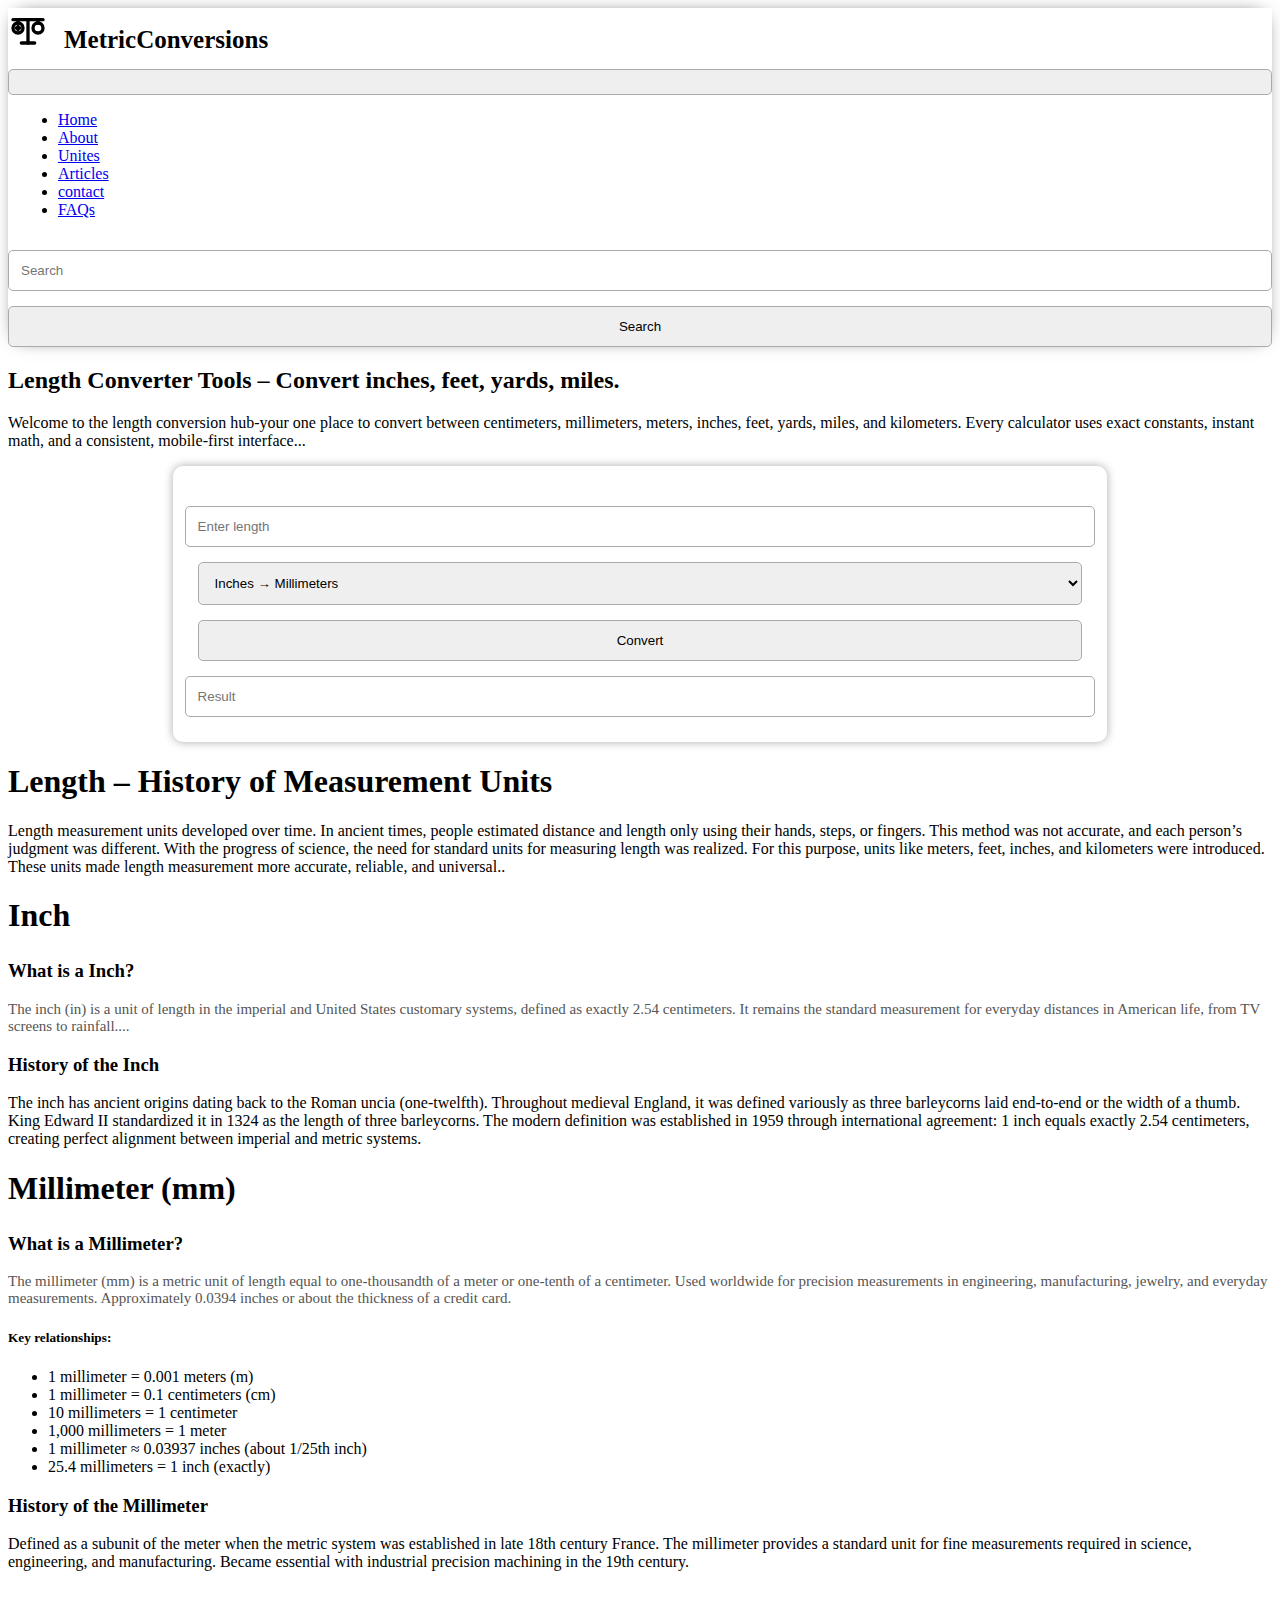
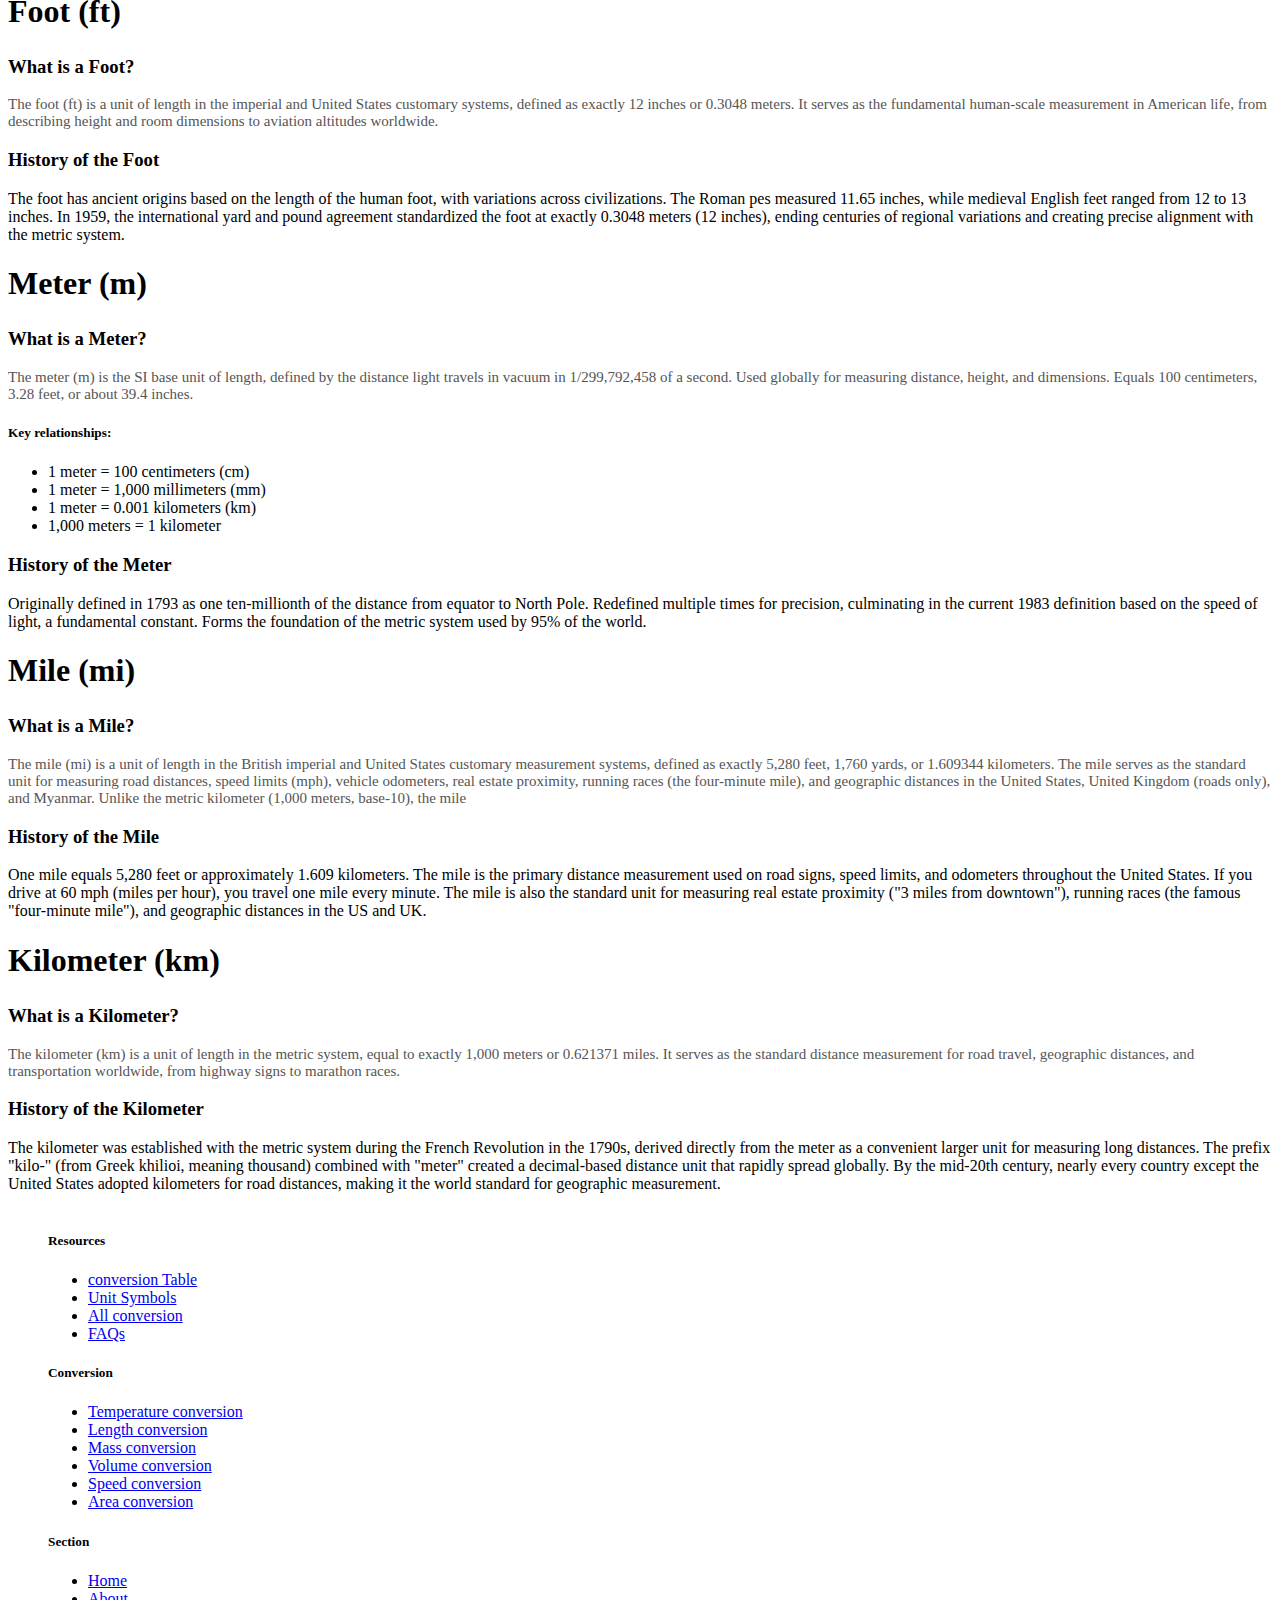
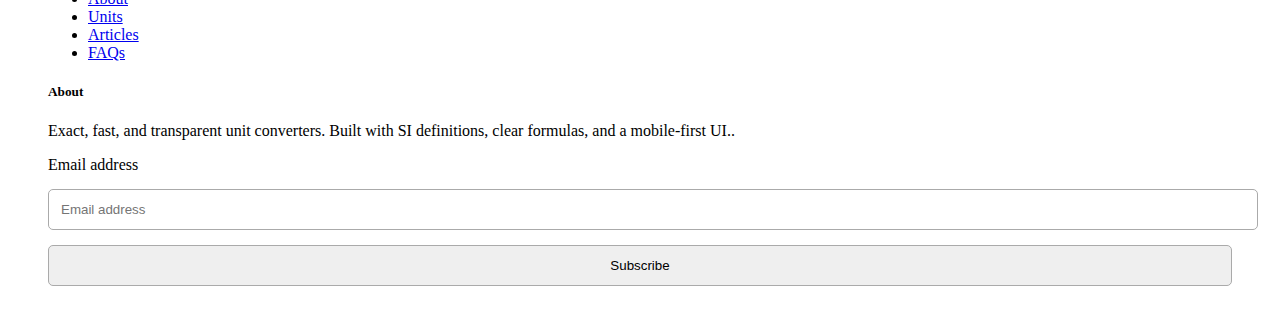
<file: length.html>
<!doctype html>
<html lang="en">

<head>
    <title>Length conversion</title>
    <!-- Required meta tags -->
    <meta charset="utf-8" />
    <meta name="viewport" content="width=device-width, initial-scale=1, shrink-to-fit=no" />
    <!-- css link -->
    <link rel="stylesheet" href="eproject.css">
    <!-- Bootstrap CSS v5.2.1 -->
    <link href="https://cdn.jsdelivr.net/npm/bootstrap@5.3.2/dist/css/bootstrap.min.css" rel="stylesheet"
        integrity="sha384-T3c6CoIi6uLrA9TneNEoa7RxnatzjcDSCmG1MXxSR1GAsXEV/Dwwykc2MPK8M2HN" crossorigin="anonymous" />
</head>

<body>
    <header>
        <!-- place navbar here -->
        <nav class="navbar navbar-expand-lg " data-bs-theme="light">
            <div class="container-fluid" style="cursor: pointer;">

                <svg xmlns="http://www.w3.org/2000/svg" class="logo" viewBox="0 0 24 24" fill="none"
                    stroke="currentColor" stroke-width="2" stroke-linecap="round" stroke-linejoin="round">
                    <path d="M12,7 L12,21"></path>
                    <path d="M8,21 L16,21"></path>
                    <path d="M3,7 L21,7"></path>
                    <circle cx="6" cy="12" r="3"></circle>
                    <circle cx="18" cy="12" r="3"></circle>
                    <line x1="6" y1="7" x2="6" y2="9"></line>
                    <line x1="18" y1="7" x2="18" y2="9"></line>
                    <line x1="5" y1="12" x2="7" y2="12"></line>
                    <line x1="6" y1="11" x2="6" y2="13"></line>

                </svg>
                <span class="logo-span"> <a href="eprojrct.html"
                        style="text-decoration: none;color: black;">MetricConversions</a></span>
                <button class="navbar-toggler" type="button" data-bs-toggle="collapse"
                    data-bs-target="#navbarSupportedContent" aria-controls="navbarSupportedContent"
                    aria-expanded="false" aria-label="Toggle navigation">
                    <span class="navbar-toggler-icon"></span>
                </button>
                <div class="collapse navbar-collapse" id="navbarSupportedContent">
                    <ul class="navbar-nav me-auto" style="padding-left: 50px;">
                        <li class="nav-item">
                            <a class="nav-link  " aria-current="page" href="#">Home</a>
                        </li>
                        <li class="nav-item">
                            <a class="nav-link" href="#">About</a>
                        </li>

                        <li class="nav-item">
                            <a class="nav-link" href="#">Unites</a>
                        </li>

                        <li class="nav-item">
                            <a class="nav-link" href="#"> Articles</a>
                        </li>
                        <li class="nav-item">
                            <a class="nav-link" href="#"> contact</a>
                        </li>
                        <li class="nav-item">
                            <a class="nav-link" href="#"> FAQs</a>
                        </li>
                    </ul>
                    <form class="d-flex" role="search">
                        <input class="form-control me-2" type="search" placeholder="Search" aria-label="Search" />
                        <button class="btn btn-outline-success" type="submit">Search</button>
                    </form>
                </div>
            </div>
        </nav>
    </header>
    <main>
        <div class="px-4 my-5 text-center ">
            <h2 class="display-6 fw-bold text-body-emphasis">Length Converter Tools – Convert inches, feet,
                yards, miles. </h2>
            <p class="lead">Welcome to the length conversion hub-your one place to convert between centimeters,
                millimeters, meters, inches, feet, yards, miles, and kilometers. Every calculator uses exact constants,
                instant math, and a consistent, mobile-first interface...</p>
        </div>
        <section class="calculater-container ">
            <div class="control-calculater">
                <input id="l1" type="number" placeholder="Enter length">
                <div id="message"></div>
                <select id="ltype">
                    <option value="in-mm">Inches → Millimeters</option>
                    <option value="ft-m">Feet → Meters</option>
                    <option value="yd-m">Yards → Meters</option>
                    <option value="mi-km">Miles → Kilometers</option>
                </select>
                <button onclick="convertLength()" class="btn btn-outline-primary">Convert</button>

                <input id="lresult" type="text" placeholder="Result" readonly>
            </div>


        </section>
        <div class="p-4 p-md-5 mb-4 rounded    ">
            <h1 class="  ">Length – History of Measurement Units</h1>
            <p class="lead  ">Length measurement units developed over time. In ancient times, people estimated distance
                and length only using their hands, steps, or fingers. This method was not accurate, and each person’s
                judgment was different. With the progress of science, the need for standard units for measuring length
                was realized. For this purpose, units like meters, feet, inches, and kilometers were introduced. These
                units made length measurement more accurate, reliable, and universal..</p>

            <div class="card w-100 mb-3">
                <div class="card-body">
                    <h1>Inch</h1>
                    <h3 style="margin-top: 26px;">What is a Inch?</h3>
                    <p class="card-text">The inch (in) is a unit of length in the imperial and United States customary
                        systems, defined as exactly 2.54 centimeters. It remains the standard measurement for everyday
                        distances in American life, from TV screens to rainfall....</p>
                    <h3>History of the Inch</h3>
                    <p>The inch has ancient origins dating back to the Roman uncia (one-twelfth). Throughout medieval
                        England, it was defined variously as three barleycorns laid end-to-end or the width of a thumb.
                        King Edward II standardized it in 1324 as the length of three barleycorns. The modern definition
                        was established in 1959 through international agreement: 1 inch equals exactly 2.54 centimeters,
                        creating perfect alignment between imperial and metric systems.
                    </p>
                </div>
            </div>
            <div class="card w-100 mb-3">
                <div class="card-body">
                    <h1>Millimeter (mm)</h1>
                    <h3 style="margin-top: 26px;">What is a Millimeter?</h3>
                    <p class="card-text">The millimeter (mm) is a metric unit of length equal to one-thousandth of a
                        meter or one-tenth of a centimeter. Used worldwide for precision measurements in engineering,
                        manufacturing, jewelry, and everyday measurements. Approximately 0.0394 inches or about the
                        thickness of a credit card.</p>
                    <h5>Key relationships:</h5>
                    <ul>
                        <li>1 millimeter = 0.001 meters (m)</li>
                        <li>1 millimeter = 0.1 centimeters (cm)</li>
                        <li>10 millimeters = 1 centimeter</li>
                        <li>1,000 millimeters = 1 meter</li>
                        <li>1 millimeter ≈ 0.03937 inches (about 1/25th inch)</li>
                        <li>25.4 millimeters = 1 inch (exactly)</li>
                    </ul>



                    <h3>History of the Millimeter</h3>
                    <p>Defined as a subunit of the meter when the metric system was established in late 18th century
                        France. The millimeter provides a standard unit for fine measurements required in science,
                        engineering, and manufacturing. Became essential with industrial precision machining in the 19th
                        century.
                    </p>
                </div>
            </div>
            <div class="card w-100 mb-3">
                <div class="card-body">
                    <h1>Foot (ft)</h1>
                    <h3 style="margin-top: 26px;">What is a Foot?</h3>
                    <p class="card-text">The foot (ft) is a unit of length in the imperial and United States customary
                        systems, defined as exactly 12 inches or 0.3048 meters. It serves as the fundamental human-scale
                        measurement in American life, from describing height and room dimensions to aviation altitudes
                        worldwide.</p>
                    <h3>History of the Foot</h3>
                    <p>The foot has ancient origins based on the length of the human foot, with variations across
                        civilizations. The Roman pes measured 11.65 inches, while medieval English feet ranged from 12
                        to 13 inches. In 1959, the international yard and pound agreement standardized the foot at
                        exactly 0.3048 meters (12 inches), ending centuries of regional variations and creating precise
                        alignment with the metric system.
                    </p>
                </div>
            </div>
            <div class="card w-100 mb-3">
                <div class="card-body">
                    <h1>Meter (m) </h1>
                    <h3 style="margin-top: 26px;">What is a Meter?</h3>
                    <p class="card-text">The meter (m) is the SI base unit of length, defined by the distance light
                        travels in vacuum in 1/299,792,458 of a second. Used globally for measuring distance, height,
                        and dimensions. Equals 100 centimeters, 3.28 feet, or about 39.4 inches.</p>
                    <h5>Key relationships:</h5>
                    <ul>
                        <li>1 meter = 100 centimeters (cm)</li>
                        <li>1 meter = 1,000 millimeters (mm)</li>
                        <li>1 meter = 0.001 kilometers (km)</li>
                        <li>1,000 meters = 1 kilometer</li>

                    </ul>

                    <h3>History of the Meter</h3>
                    <p>Originally defined in 1793 as one ten-millionth of the distance from equator to North Pole.
                        Redefined multiple times for precision, culminating in the current 1983 definition based on the
                        speed of light, a fundamental constant. Forms the foundation of the metric system used by 95% of
                        the world.
                    </p>

                </div>
            </div>
            <div class="card w-100 mb-3">
                <div class="card-body">
                    <h1>Mile (mi)</h1>
                    <h3 style="margin-top: 26px;">What is a Mile?</h3>
                    <p class="card-text">The mile (mi) is a unit of length in the British imperial and United States
                        customary measurement systems, defined as exactly 5,280 feet, 1,760 yards, or 1.609344
                        kilometers. The mile serves as the standard unit for measuring road distances, speed limits
                        (mph), vehicle odometers, real estate proximity, running races (the four-minute mile), and
                        geographic distances in the United States, United Kingdom (roads only), and Myanmar. Unlike the
                        metric kilometer (1,000 meters, base-10), the mile</p>
                    <h3>History of the Mile</h3>
                    <p>One mile equals 5,280 feet or approximately 1.609 kilometers. The mile is the primary distance
                        measurement used on road signs, speed limits, and odometers throughout the United States. If you
                        drive at 60 mph (miles per hour), you travel one mile every minute. The mile is also the
                        standard unit for measuring real estate proximity ("3 miles from downtown"), running races (the
                        famous "four-minute mile"), and geographic distances in the US and UK.
                    </p>
                </div>
            </div>
            <div class="card w-100 mb-3">
                <div class="card-body">
                    <h1>Kilometer (km)</h1>
                    <h3 style="margin-top: 26px;">What is a Kilometer?</h3>
                    <p class="card-text">The kilometer (km) is a unit of length in the metric system, equal to exactly
                        1,000 meters or 0.621371 miles. It serves as the standard distance measurement for road travel,
                        geographic distances, and transportation worldwide, from highway signs to marathon races.</p>
                    <h3>History of the Kilometer</h3>
                    <p>The kilometer was established with the metric system during the French Revolution in the 1790s,
                        derived directly from the meter as a convenient larger unit for measuring long distances. The
                        prefix "kilo-" (from Greek khilioi, meaning thousand) combined with "meter" created a
                        decimal-based distance unit that rapidly spread globally. By the mid-20th century, nearly every
                        country except the United States adopted kilometers for road distances, making it the world
                        standard for geographic measurement.
                    </p>
                </div>
            </div>



        </div>







    </main>

    <!-- place footer here -->
    <footer class="d-flex flex-wrap justify-content-between align-items-center py-3 my-4 border-top">
        <!-- place footer here -->
        <div class="container">
            <footer>
                <div class="row">
                    <div class="col-6 col-md-2 mb-3">
                        <h5>Resources</h5>
                        <ul class="nav flex-column">
                            <li class="nav-item mb-2"><a href="#" class="nav-link p-0 text-body-secondary"> conversion
                                    Table </a></li>
                            <li class="nav-item mb-2"><a href="#" class="nav-link p-0 text-body-secondary"> Unit Symbols
                                </a>
                            </li>
                            <li class="nav-item mb-2"><a href="#" class="nav-link p-0 text-body-secondary"> All
                                    conversion </a>
                            </li>
                            <li class="nav-item mb-2"><a href="#" class="nav-link p-0 text-body-secondary">FAQs</a></li>


                        </ul>
                    </div>
                    <div class="col-6 col-md-2 mb-3">
                        <h5> Conversion</h5>
                        <ul class="nav flex-column">
                            <li class="nav-item mb-2"><a href="temperature.html"
                                    class="nav-link p-0 text-body-secondary ">Temperature
                                    conversion</a></li>
                            <li class="nav-item mb-2"><a href="length.html"
                                    class="nav-link p-0 text-body-secondary">Length
                                    conversion</a>
                            </li>
                            <li class="nav-item mb-2"><a href="mass.html" class="nav-link p-0 text-body-secondary">Mass
                                    conversion</a>
                            </li>
                            <li class="nav-item mb-2"><a href="volume.html"
                                    class="nav-link p-0 text-body-secondary">Volume
                                    conversion</a></li>

                            <li class="nav-item mb-2"><a href="speed.html" class="nav-link p-0 text-body-secondary">
                                    Speed
                                    conversion</a>
                            <li class="nav-item mb-2"><a href="area.html" class="nav-link p-0 text-body-secondary">Area
                                    conversion</a></li>
                            </li>
                        </ul>
                    </div>
                    <div class="col-6 col-md-2 mb-3">
                        <h5>Section</h5>
                        <ul class="nav flex-column">
                            <li class="nav-item mb-2"><a href="#" class="nav-link p-0 text-body-secondary">Home</a></li>
                            <li class="nav-item mb-2"><a href="#" class="nav-link p-0 text-body-secondary">About</a>
                            </li>
                            <li class="nav-item mb-2"><a href="#" class="nav-link p-0 text-body-secondary"> Units</a>
                            </li>
                            <li class="nav-item mb-2"><a href="#" class="nav-link p-0 text-body-secondary"> Articles</a>
                            </li>
                            <li class="nav-item mb-2"><a href="#" class="nav-link p-0 text-body-secondary">FAQs</a>
                            </li>
                        </ul>
                    </div>
                    <div class="col-md-5 offset-md-1 mb-3">
                        <form>
                            <h5>About</h5>
                            <p> Exact, fast, and transparent unit converters. Built with SI definitions, clear formulas,
                                and a mobile-first UI..</p>
                            <div class="d-flex flex-column flex-sm-row w-100 gap-2"> <label for="newsletter1"
                                    class="visually-hidden">Email address</label> <input id="newsletter1" type="email"
                                    class="form-control" placeholder="Email address"> <button class="btn btn-primary"
                                    type="button">Subscribe</button> </div>
                        </form>
                    </div>
                </div>
            </footer>
        </div>
    </footer>
    <!-- Bootstrap JavaScript Libraries -->
    <script src="https://cdn.jsdelivr.net/npm/@popperjs/core@2.11.8/dist/umd/popper.min.js"
        integrity="sha384-I7E8VVD/ismYTF4hNIPjVp/Zjvgyol6VFvRkX/vR+Vc4jQkC+hVqc2pM8ODewa9r"
        crossorigin="anonymous"></script>

    <script src="https://cdn.jsdelivr.net/npm/bootstrap@5.3.2/dist/js/bootstrap.min.js"
        integrity="sha384-BBtl+eGJRgqQAUMxJ7pMwbEyER4l1g+O15P+16Ep7Q9Q+zqX6gSbd85u4mG4QzX+"
        crossorigin="anonymous"></script>
</body>
<script src="temperature.js"></script>

</html>
</file>
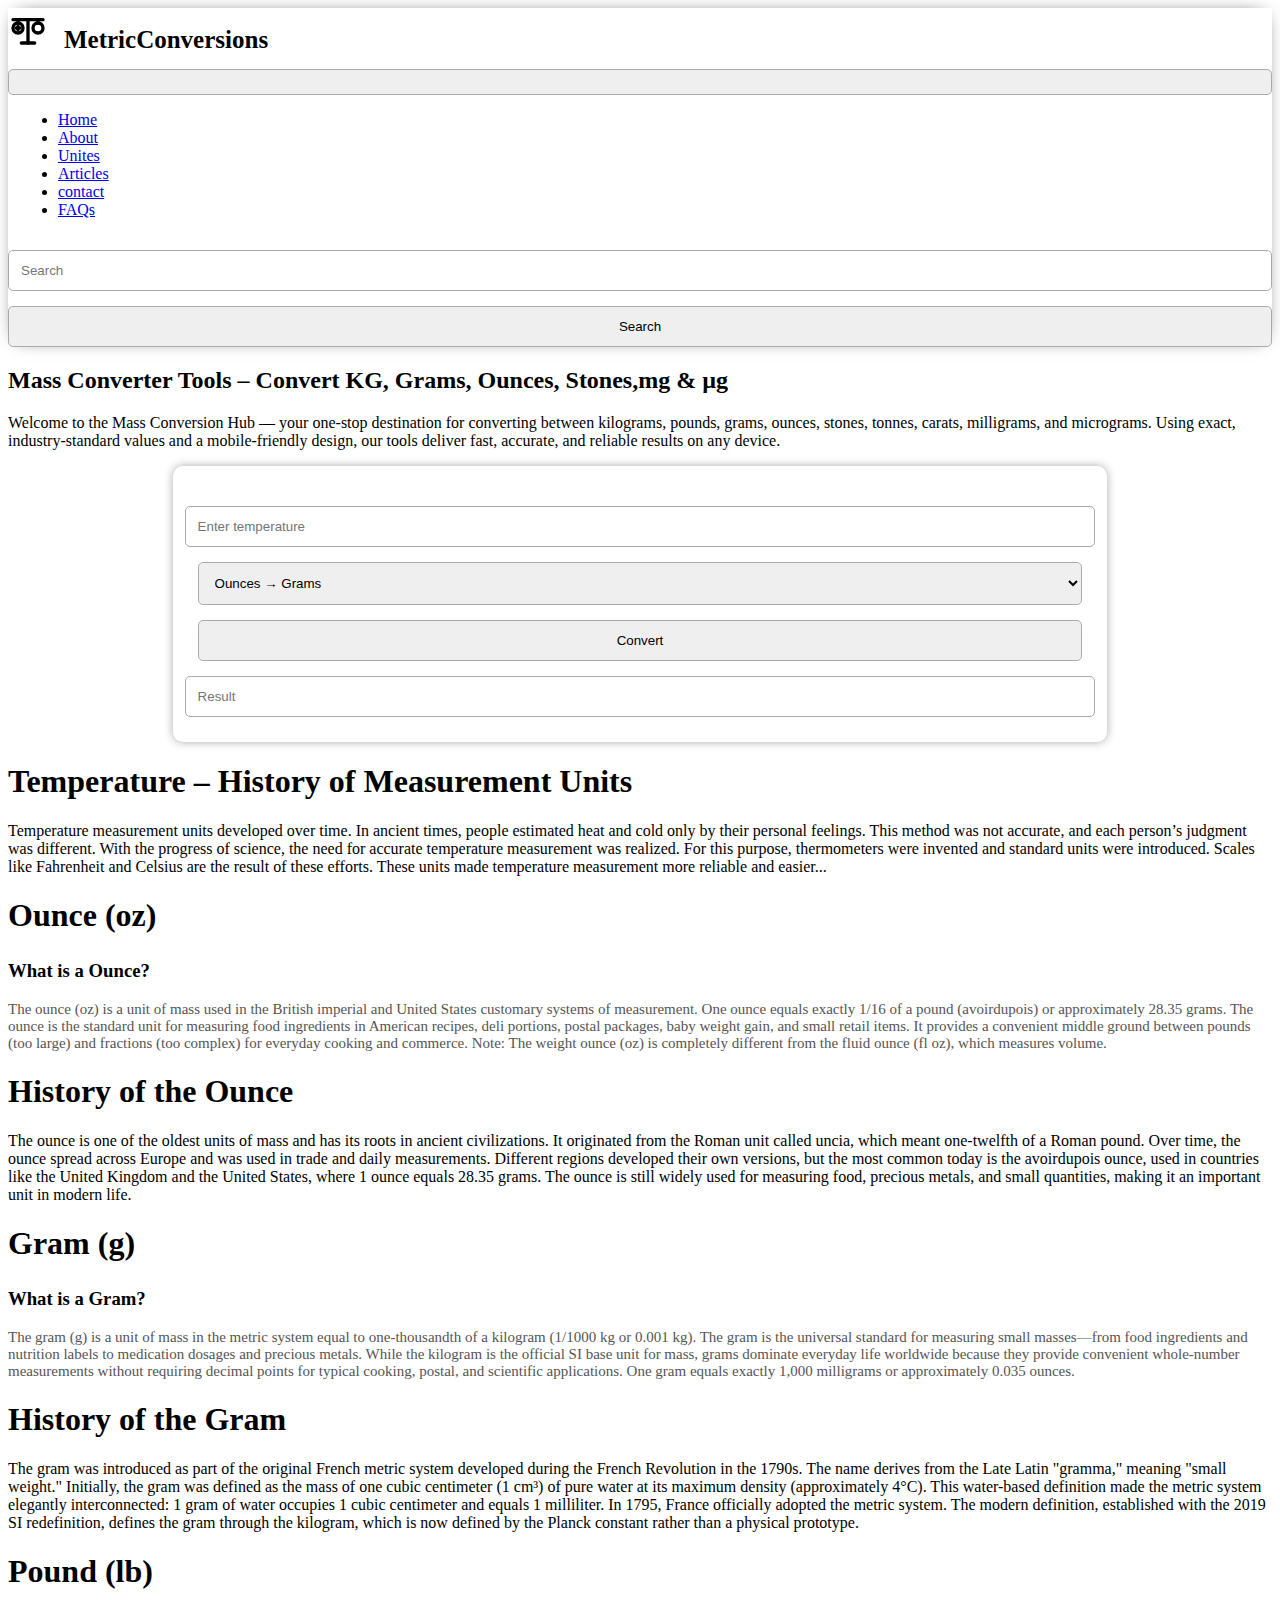
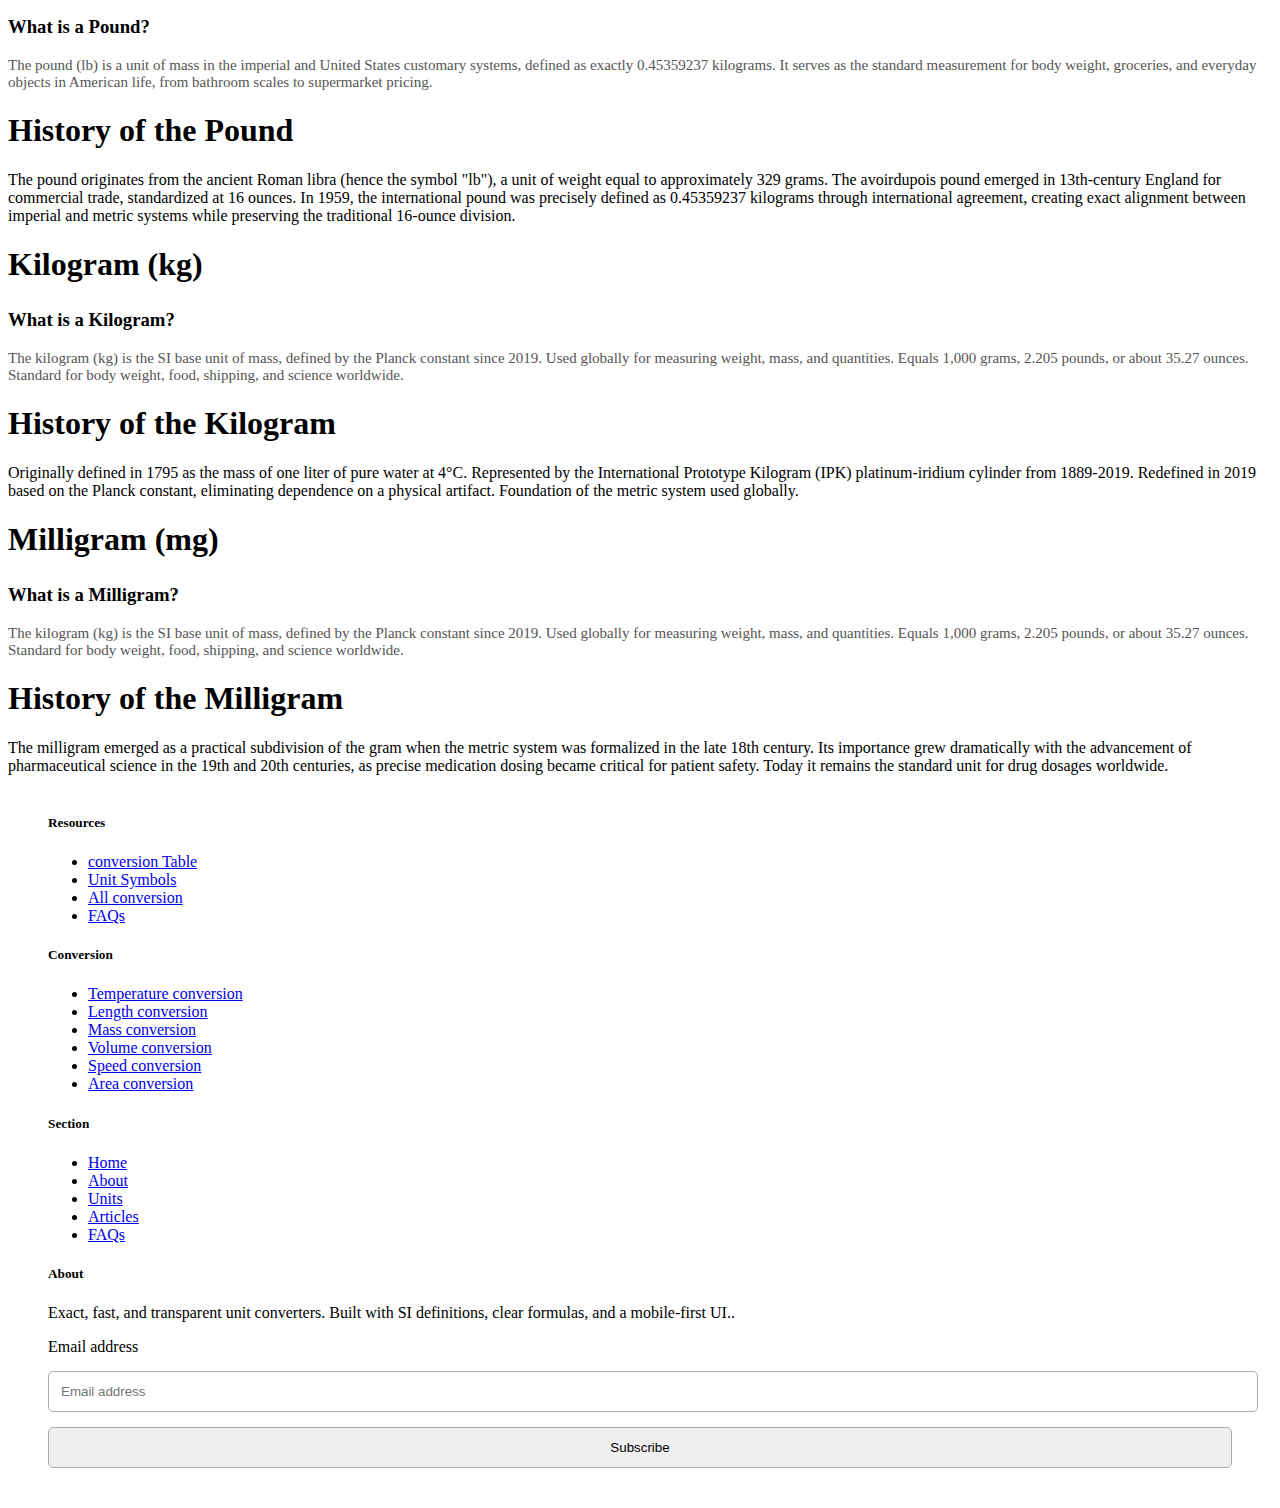
<file: mass.html>
<!doctype html>
<html lang="en">

<head>
    <title>Mass Conversion</title>
    <!-- Required meta tags -->
    <meta charset="utf-8" />
    <meta name="viewport" content="width=device-width, initial-scale=1, shrink-to-fit=no" />
    <!-- css file link -->
    <link rel="stylesheet" href="eproject.css">
    <!-- Bootstrap CSS v5.2.1 -->
    <link href="https://cdn.jsdelivr.net/npm/bootstrap@5.3.2/dist/css/bootstrap.min.css" rel="stylesheet"
        integrity="sha384-T3c6CoIi6uLrA9TneNEoa7RxnatzjcDSCmG1MXxSR1GAsXEV/Dwwykc2MPK8M2HN" crossorigin="anonymous" />
</head>

<body>
    <header>
        <!-- place navbar here -->
        <header>
            <!-- place navbar here -->
            <nav class="navbar navbar-expand-lg " data-bs-theme="light">
                <div class="container-fluid" style="cursor: pointer;">

                    <svg xmlns="http://www.w3.org/2000/svg" class="logo" viewBox="0 0 24 24" fill="none"
                        stroke="currentColor" stroke-width="2" stroke-linecap="round" stroke-linejoin="round">
                        <path d="M12,7 L12,21"></path>
                        <path d="M8,21 L16,21"></path>
                        <path d="M3,7 L21,7"></path>
                        <circle cx="6" cy="12" r="3"></circle>
                        <circle cx="18" cy="12" r="3"></circle>
                        <line x1="6" y1="7" x2="6" y2="9"></line>
                        <line x1="18" y1="7" x2="18" y2="9"></line>
                        <line x1="5" y1="12" x2="7" y2="12"></line>
                        <line x1="6" y1="11" x2="6" y2="13"></line>

                    </svg>
                    <span class="logo-span"> <a href="eprojrct.html"
                            style="text-decoration: none;color: black;">MetricConversions</a></span>
                    <button class="navbar-toggler" type="button" data-bs-toggle="collapse"
                        data-bs-target="#navbarSupportedContent" aria-controls="navbarSupportedContent"
                        aria-expanded="false" aria-label="Toggle navigation">
                        <span class="navbar-toggler-icon"></span>
                    </button>
                    <div class="collapse navbar-collapse" id="navbarSupportedContent">
                        <ul class="navbar-nav me-auto" style="padding-left: 50px;">
                            <li class="nav-item">
                                <a class="nav-link  " aria-current="page" href="#">Home</a>
                            </li>
                            <li class="nav-item">
                                <a class="nav-link" href="#">About</a>
                            </li>

                            <li class="nav-item">
                                <a class="nav-link" href="#">Unites</a>
                            </li>

                            <li class="nav-item">
                                <a class="nav-link" href="#"> Articles</a>
                            </li>
                            <li class="nav-item">
                                <a class="nav-link" href="#"> contact</a>
                            </li>
                            <li class="nav-item">
                                <a class="nav-link" href="#"> FAQs</a>
                            </li>
                        </ul>
                        <form class="d-flex" role="search">
                            <input class="form-control me-2" type="search" placeholder="Search" aria-label="Search" />
                            <button class="btn btn-outline-primary" type="submit">Search</button>
                        </form>
                    </div>
                </div>
            </nav>
        </header>
    </header>
    <main>



        <div class="px-4 my-5 text-center ">
            <h2 class="display-6 fw-bold text-body-emphasis"> Mass Converter Tools – Convert KG, Grams, Ounces,
                Stones,mg & µg
            </h2>
            <p class="lead">Welcome to the Mass Conversion Hub — your one-stop destination for converting between
                kilograms, pounds, grams, ounces, stones, tonnes, carats, milligrams, and micrograms. Using exact,
                industry-standard values and a mobile-friendly design, our tools deliver fast, accurate, and reliable
                results on any device.</p>
        </div>
        <!-- calculater -->
        <section class="calculater-container ">
            <div class="control-calculater">

                <input id="m1" type="number" placeholder="Enter temperature">
                <div id="message"></div>

                <select id="mtype">
                    <option value="oz-g">Ounces → Grams</option>
                    <option value="lb-kg">Pounds → Kilograms</option>
                    <option value="ton-mt">Short Tons → Metric Tons</option>
                </select>

                <button onclick="convertMass()" class="btn btn-outline-primary">Convert</button>

                <input id="mresult" type="text" placeholder="Result" readonly>
            </div>
        </section>



        <div class="p-4 p-md-5 mb-4 rounded    ">
            <h1 class="  ">Temperature – History of Measurement Units</h1>
            <p class="lead  ">Temperature measurement units developed over time. In ancient times, people estimated heat
                and cold only by their personal feelings. This method was not accurate, and each person’s judgment was
                different. With the progress of science, the need for accurate temperature measurement was realized. For
                this purpose, thermometers were invented and standard units were introduced. Scales like Fahrenheit and
                Celsius are the result of these efforts. These units made temperature measurement more reliable and
                easier...</p>
            <div class="card w-100 mb-3">
                <div class="card-body">
                    <h1>Ounce (oz)</h1>
                    <h3 style="margin-top: 26px;">What is a Ounce?</h3>
                    <p class="card-text">The ounce (oz) is a unit of mass used in the British imperial and United States
                        customary systems of measurement. One ounce equals exactly 1/16 of a pound (avoirdupois) or
                        approximately 28.35 grams. The ounce is the standard unit for measuring food ingredients in
                        American recipes, deli portions, postal packages, baby weight gain, and small retail items. It
                        provides a convenient middle ground between pounds (too large) and fractions (too complex) for
                        everyday cooking and commerce. Note: The weight ounce (oz) is completely different from the
                        fluid ounce (fl oz), which measures volume.</p>
                    <h1>History of the Ounce</h1>

                    <p>The ounce is one of the oldest units of mass and has its roots in ancient civilizations. It
                        originated from the Roman unit called uncia, which meant one-twelfth of a Roman pound. Over
                        time, the ounce spread across Europe and was used in trade and daily measurements. Different
                        regions developed their own versions, but the most common today is the avoirdupois ounce, used
                        in countries like the United Kingdom and the United States, where 1 ounce equals 28.35 grams.
                        The ounce is still widely used for measuring food, precious metals, and small quantities, making
                        it an important unit in modern life.
                    </p>

                </div>
            </div>
            <div class="card w-100 mb-3">
                <div class="card-body">
                    <h1>Gram (g)</h1>
                    <h3 style="margin-top: 26px;">What is a Gram?</h3>
                    <p class="card-text">The gram (g) is a unit of mass in the metric system equal to one-thousandth of
                        a kilogram (1/1000 kg or 0.001 kg). The gram is the universal standard for measuring small
                        masses—from food ingredients and nutrition labels to medication dosages and precious metals.
                        While the kilogram is the official SI base unit for mass, grams dominate everyday life worldwide
                        because they provide convenient whole-number measurements without requiring decimal points for
                        typical cooking, postal, and scientific applications. One gram equals exactly 1,000 milligrams
                        or approximately 0.035 ounces.</p>
                    <h1>History of the Gram</h1>

                    <p>The gram was introduced as part of the original French metric system developed during the French
                        Revolution in the 1790s. The name derives from the Late Latin "gramma," meaning "small weight."
                        Initially, the gram was defined as the mass of one cubic centimeter (1 cm³) of pure water at its
                        maximum density (approximately 4°C). This water-based definition made the metric system
                        elegantly interconnected: 1 gram of water occupies 1 cubic centimeter and equals 1 milliliter.
                        In 1795, France officially adopted the metric system. The modern definition, established with
                        the 2019 SI redefinition, defines the gram through the kilogram, which is now defined by the
                        Planck constant rather than a physical prototype.
                    </p>

                </div>
            </div>
            <div class="card w-100 mb-3">
                <div class="card-body">
                    <h1>Pound (lb) </h1>
                    <h3 style="margin-top: 26px;">What is a Pound?</h3>
                    <p class="card-text">The pound (lb) is a unit of mass in the imperial and United States customary
                        systems, defined as exactly 0.45359237 kilograms. It serves as the standard measurement for body
                        weight, groceries, and everyday objects in American life, from bathroom scales to supermarket
                        pricing.</p>
                    <h1>History of the Pound</h1>

                    <p>The pound originates from the ancient Roman libra (hence the symbol "lb"), a unit of weight equal
                        to approximately 329 grams. The avoirdupois pound emerged in 13th-century England for commercial
                        trade, standardized at 16 ounces. In 1959, the international pound was precisely defined as
                        0.45359237 kilograms through international agreement, creating exact alignment between imperial
                        and metric systems while preserving the traditional 16-ounce division.
                    </p>

                </div>
            </div>
            <div class="card w-100 mb-3">
                <div class="card-body">
                    <h1>Kilogram (kg)</h1>
                    <h3 style="margin-top: 26px;">What is a Kilogram?</h3>
                    <p class="card-text">The kilogram (kg) is the SI base unit of mass, defined by the Planck constant
                        since 2019. Used globally for measuring weight, mass, and quantities. Equals 1,000 grams, 2.205
                        pounds, or about 35.27 ounces. Standard for body weight, food, shipping, and science worldwide.
                    </p>
                    <h1>History of the Kilogram</h1>

                    <p>Originally defined in 1795 as the mass of one liter of pure water at 4°C. Represented by the
                        International Prototype Kilogram (IPK) platinum-iridium cylinder from 1889-2019. Redefined in
                        2019 based on the Planck constant, eliminating dependence on a physical artifact. Foundation of
                        the metric system used globally.
                    </p>

                </div>
            </div>
            <div class="card w-100 mb-3">
                <div class="card-body">
                    <h1>Milligram (mg)</h1>
                    <h3 style="margin-top: 26px;">What is a Milligram?</h3>
                    <p class="card-text">The kilogram (kg) is the SI base unit of mass, defined by the Planck constant
                        since 2019. Used globally for measuring weight, mass, and quantities. Equals 1,000 grams, 2.205
                        pounds, or about 35.27 ounces. Standard for body weight, food, shipping, and science worldwide.
                    </p>
                    <h1>History of the Milligram</h1>

                    <p>The milligram emerged as a practical subdivision of the gram when the metric system was
                        formalized in the late 18th century. Its importance grew dramatically with the advancement of
                        pharmaceutical science in the 19th and 20th centuries, as precise medication dosing became
                        critical for patient safety. Today it remains the standard unit for drug dosages worldwide.
                    </p>

                </div>
            </div>
        </div>
    </main>

    <!-- place footer here -->
    <footer class="d-flex flex-wrap justify-content-between align-items-center py-3 my-4 border-top">
        <!-- place footer here -->
        <div class="container">
            <footer>
                <div class="row">
                    <div class="col-6 col-md-2 mb-3">
                        <h5>Resources</h5>
                        <ul class="nav flex-column">
                            <li class="nav-item mb-2"><a href="#" class="nav-link p-0 text-body-secondary"> conversion
                                    Table </a></li>
                            <li class="nav-item mb-2"><a href="#" class="nav-link p-0 text-body-secondary"> Unit Symbols
                                </a>
                            </li>
                            <li class="nav-item mb-2"><a href="#" class="nav-link p-0 text-body-secondary"> All
                                    conversion </a>
                            </li>
                            <li class="nav-item mb-2"><a href="#" class="nav-link p-0 text-body-secondary">FAQs</a></li>


                        </ul>
                    </div>
                    <div class="col-6 col-md-2 mb-3">
                        <h5> Conversion</h5>
                        <ul class="nav flex-column">
                            <li class="nav-item mb-2"><a href="temperature.html"
                                    class="nav-link p-0 text-body-secondary ">Temperature
                                    conversion</a></li>
                            <li class="nav-item mb-2"><a href="length.html"
                                    class="nav-link p-0 text-body-secondary">Length
                                    conversion</a>
                            </li>
                            <li class="nav-item mb-2"><a href="mass.html" class="nav-link p-0 text-body-secondary">Mass
                                    conversion</a>
                            </li>
                            <li class="nav-item mb-2"><a href="volume.html"
                                    class="nav-link p-0 text-body-secondary">Volume
                                    conversion</a></li>

                            <li class="nav-item mb-2"><a href="speed.html" class="nav-link p-0 text-body-secondary">
                                    Speed
                                    conversion</a>
                            <li class="nav-item mb-2"><a href="area.html" class="nav-link p-0 text-body-secondary">Area
                                    conversion</a></li>
                            </li>
                        </ul>
                    </div>
                    <div class="col-6 col-md-2 mb-3">
                        <h5>Section</h5>
                        <ul class="nav flex-column">
                            <li class="nav-item mb-2"><a href="#" class="nav-link p-0 text-body-secondary">Home</a></li>
                            <li class="nav-item mb-2"><a href="#" class="nav-link p-0 text-body-secondary">About</a>
                            </li>
                            <li class="nav-item mb-2"><a href="#" class="nav-link p-0 text-body-secondary"> Units</a>
                            </li>
                            <li class="nav-item mb-2"><a href="#" class="nav-link p-0 text-body-secondary"> Articles</a>
                            </li>
                            <li class="nav-item mb-2"><a href="#" class="nav-link p-0 text-body-secondary">FAQs</a>
                            </li>
                        </ul>
                    </div>
                    <div class="col-md-5 offset-md-1 mb-3">
                        <form>
                            <h5>About</h5>
                            <p> Exact, fast, and transparent unit converters. Built with SI definitions, clear formulas,
                                and a mobile-first UI..</p>
                            <div class="d-flex flex-column flex-sm-row w-100 gap-2"> <label for="newsletter1"
                                    class="visually-hidden">Email address</label> <input id="newsletter1" type="email"
                                    class="form-control" placeholder="Email address"> <button class="btn btn-primary"
                                    type="button">Subscribe</button> </div>
                        </form>
                    </div>
                </div>
            </footer>
        </div>
    </footer>
    <!-- Bootstrap JavaScript Libraries -->
    <script src="https://cdn.jsdelivr.net/npm/@popperjs/core@2.11.8/dist/umd/popper.min.js"
        integrity="sha384-I7E8VVD/ismYTF4hNIPjVp/Zjvgyol6VFvRkX/vR+Vc4jQkC+hVqc2pM8ODewa9r"
        crossorigin="anonymous"></script>

    <script src="https://cdn.jsdelivr.net/npm/bootstrap@5.3.2/dist/js/bootstrap.min.js"
        integrity="sha384-BBtl+eGJRgqQAUMxJ7pMwbEyER4l1g+O15P+16Ep7Q9Q+zqX6gSbd85u4mG4QzX+"
        crossorigin="anonymous"></script>
</body>
<script src="temperature.js"></script>

</html>
</file>
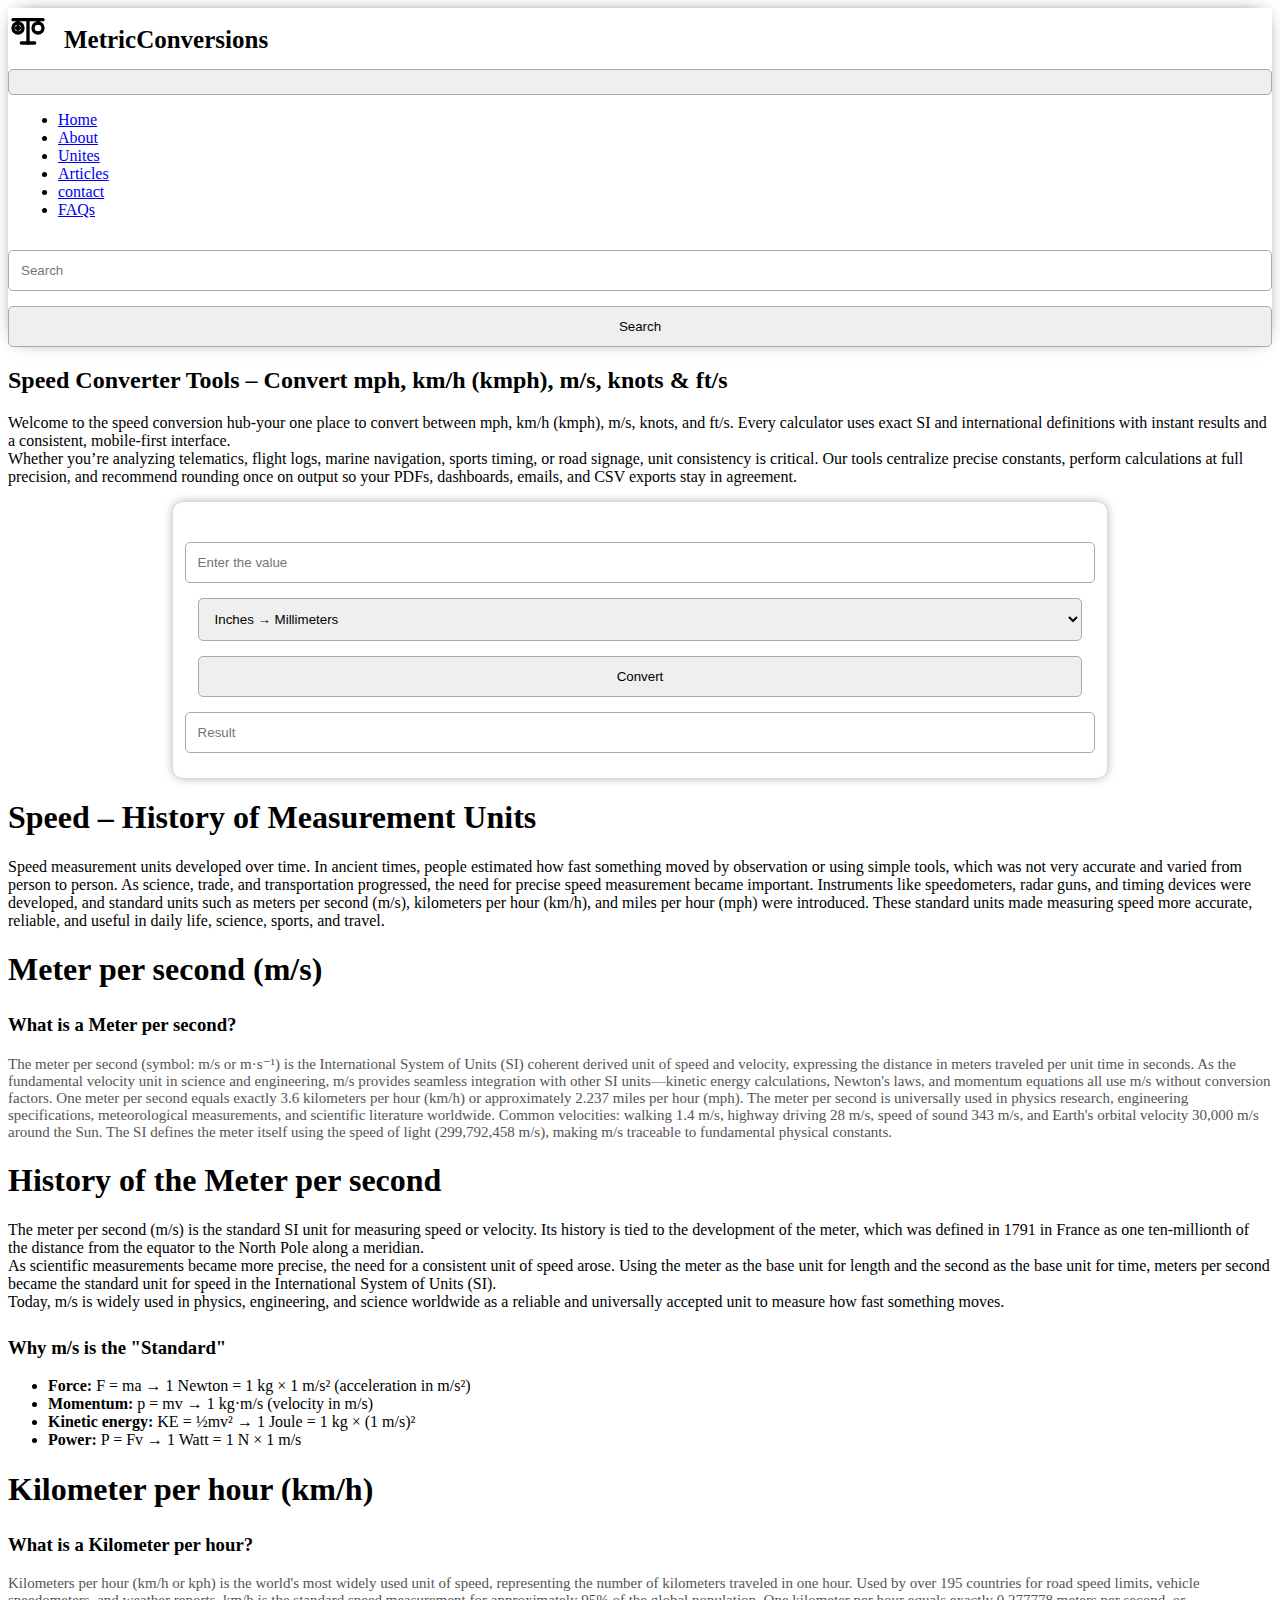
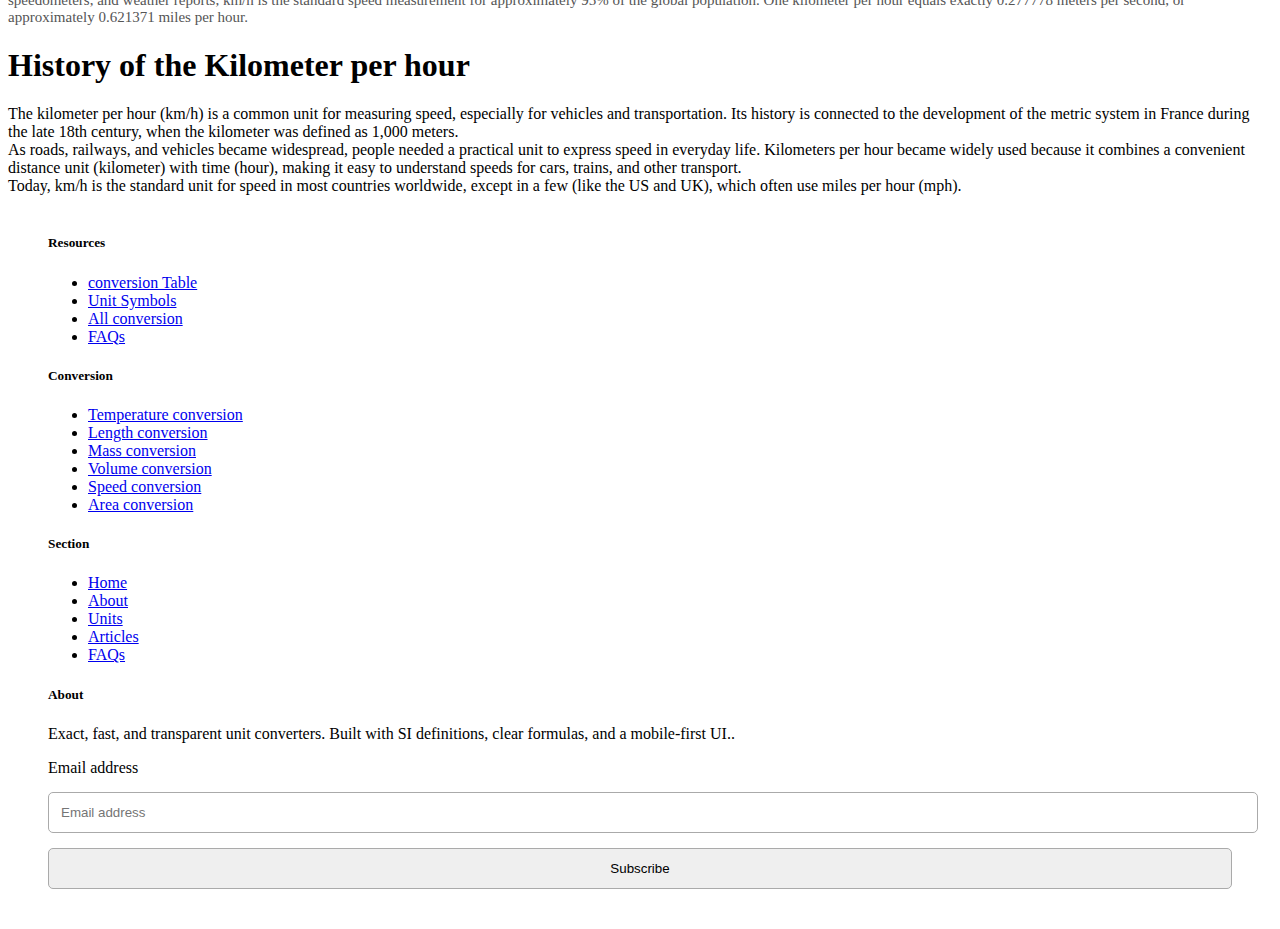
<file: speed.html>
<!doctype html>
<html lang="en">

<head>
    <title>Speed conversion</title>
    <!-- Required meta tags -->
    <meta charset="utf-8" />
    <meta name="viewport" content="width=device-width, initial-scale=1, shrink-to-fit=no" />
    <!-- css link  -->
    <link rel="stylesheet" href="eproject.css">
    <!-- Bootstrap CSS v5.2.1 -->
    <link href="https://cdn.jsdelivr.net/npm/bootstrap@5.3.2/dist/css/bootstrap.min.css" rel="stylesheet"
        integrity="sha384-T3c6CoIi6uLrA9TneNEoa7RxnatzjcDSCmG1MXxSR1GAsXEV/Dwwykc2MPK8M2HN" crossorigin="anonymous" />
</head>

<body>

    <!-- place navbar here -->
    <header>
        <!-- place navbar here -->
        <nav class="navbar navbar-expand-lg " data-bs-theme="light">
            <div class="container-fluid" style="cursor: pointer;">

                <svg xmlns="http://www.w3.org/2000/svg" class="logo" viewBox="0 0 24 24" fill="none"
                    stroke="currentColor" stroke-width="2" stroke-linecap="round" stroke-linejoin="round">
                    <path d="M12,7 L12,21"></path>
                    <path d="M8,21 L16,21"></path>
                    <path d="M3,7 L21,7"></path>
                    <circle cx="6" cy="12" r="3"></circle>
                    <circle cx="18" cy="12" r="3"></circle>
                    <line x1="6" y1="7" x2="6" y2="9"></line>
                    <line x1="18" y1="7" x2="18" y2="9"></line>
                    <line x1="5" y1="12" x2="7" y2="12"></line>
                    <line x1="6" y1="11" x2="6" y2="13"></line>

                </svg>
                <span class="logo-span"> <a href="eprojrct.html"
                        style="text-decoration: none;color: black;">MetricConversions</a></span>
                <button class="navbar-toggler" type="button" data-bs-toggle="collapse"
                    data-bs-target="#navbarSupportedContent" aria-controls="navbarSupportedContent"
                    aria-expanded="false" aria-label="Toggle navigation">
                    <span class="navbar-toggler-icon"></span>
                </button>
                <div class="collapse navbar-collapse" id="navbarSupportedContent">
                    <ul class="navbar-nav me-auto" style="padding-left: 50px;">
                        <li class="nav-item">
                            <a class="nav-link  " aria-current="page" href="#">Home</a>
                        </li>
                        <li class="nav-item">
                            <a class="nav-link" href="#">About</a>
                        </li>

                        <li class="nav-item">
                            <a class="nav-link" href="#">Unites</a>
                        </li>

                        <li class="nav-item">
                            <a class="nav-link" href="#"> Articles</a>
                        </li>
                        <li class="nav-item">
                            <a class="nav-link" href="#"> contact</a>
                        </li>
                        <li class="nav-item">
                            <a class="nav-link" href="#"> FAQs</a>
                        </li>
                    </ul>
                    <form class="d-flex" role="search">
                        <input class="form-control me-2" type="search" placeholder="Search" aria-label="Search" />
                        <button class="btn btn-outline-primary" type="submit">Search</button>
                    </form>
                </div>
            </div>
        </nav>
    </header>
    <main>
        <!-- main heading div  -->
        <div class="px-4 my-5 text-center ">
            <h2 class="display-6 fw-bold text-body-emphasis">Speed Converter Tools – Convert mph, km/h (kmph), m/s,
                knots & ft/s
            </h2>
            <p class="lead">Welcome to the speed conversion hub-your one place to convert between mph, km/h (kmph), m/s,
                knots, and ft/s. Every calculator uses exact SI and international definitions with instant results and a
                consistent, mobile-first interface.
                <br>
                Whether you’re analyzing telematics, flight logs, marine navigation, sports timing, or road signage,
                unit consistency is critical. Our tools centralize precise constants, perform calculations at full
                precision, and recommend rounding once on output so your PDFs, dashboards, emails, and CSV exports stay
                in agreement.
            </p>
        </div>
        <!-- calculater  -->
        <section class="calculater-container ">
            <div class="control-calculater">

                <input id="S1" type="number" placeholder="Enter the value ">
                <div id="message"></div>

                <select id="Stype">
                    <option value="in-mm">Inches → Millimeters</option>
                    <option value="ft-m">Feet → Meters</option>
                    <option value="yd-m">Yards → Meters</option>
                    <option value="mi-km">Miles → Kilometers</option>
                </select>

                <button onclick="convertspeed()" class="btn btn-outline-primary">Convert</button>

                <input id="Sresult" type="text" placeholder="Result" readonly>
            </div>
        </section>
        <!-- Temperature – History of Measurement Units -->
        <div class="p-4 p-md-5 mb-4 rounded  cursor-auto  ">
            <h1 class="  ">Speed – History of Measurement Units</h1>
            <p class="lead  ">Speed measurement units developed over time. In ancient times, people estimated how fast
                something moved by observation or using simple tools, which was not very accurate and varied from person
                to person. As science, trade, and transportation progressed, the need for precise speed measurement
                became important. Instruments like speedometers, radar guns, and timing devices were developed, and
                standard units such as meters per second (m/s), kilometers per hour (km/h), and miles per hour (mph)
                were introduced. These standard units made measuring speed more accurate, reliable, and useful in daily
                life, science, sports, and travel.</p>
            <div class="card w-100 mb-3">
                <div class="card-body">
                    <h1>Meter per second (m/s)</h1>
                    <h3 style="margin-top: 26px;">What is a Meter per second?</h3>
                    <p class="card-text">The meter per second (symbol: m/s or m·s⁻¹) is the International System of
                        Units (SI) coherent derived unit of speed and velocity, expressing the distance in meters
                        traveled per unit time in seconds. As the fundamental velocity unit in science and engineering,
                        m/s provides seamless integration with other SI units—kinetic energy calculations, Newton's
                        laws, and momentum equations all use m/s without conversion factors. One meter per second equals
                        exactly 3.6 kilometers per hour (km/h) or approximately 2.237 miles per hour (mph). The meter
                        per second is universally used in physics research, engineering specifications, meteorological
                        measurements, and scientific literature worldwide. Common velocities: walking 1.4 m/s, highway
                        driving 28 m/s, speed of sound 343 m/s, and Earth's orbital velocity 30,000 m/s around the Sun.
                        The SI defines the meter itself using the speed of light (299,792,458 m/s), making m/s traceable
                        to fundamental physical constants.</h4>

                    <h1>History of the Meter per second</h1>

                    <p>The meter per second (m/s) is the standard SI unit for measuring speed or velocity. Its history
                        is tied to the development of the meter, which was defined in 1791 in France as one
                        ten-millionth of the distance from the equator to the North Pole along a meridian.
                        <br>
                        As scientific measurements became more precise, the need for a consistent unit of speed arose.
                        Using the meter as the base unit for length and the second as the base unit for time, meters per
                        second became the standard unit for speed in the International System of Units (SI).
                        <br>
                        Today, m/s is widely used in physics, engineering, and science worldwide as a reliable and
                        universally accepted unit to measure how fast something moves.
                    </p>
                    <h3 style="margin-top: 26px;">Why m/s is the "Standard"</h3>
                    <ul>
                        <li><b>Force:</b> F = ma → 1 Newton = 1 kg × 1 m/s² (acceleration in m/s²)</li>
                        <li><b>Momentum:</b> p = mv → 1 kg·m/s (velocity in m/s)</li>
                        <li><b>Kinetic energy:</b> KE = ½mv² → 1 Joule = 1 kg × (1 m/s)²</li>
                        <li><b>Power:</b> P = Fv → 1 Watt = 1 N × 1 m/s</li>
                    </ul>
                </div>
            </div>
            <div class="card w-100 mb-3">
                <div class="card-body">
                    <h1>Kilometer per hour (km/h)</h1>
                    <h3 style="margin-top: 26px;">What is a Kilometer per hour?</h3>
                    <p class="card-text">Kilometers per hour (km/h or kph) is the world's most widely used unit of
                        speed, representing the number of kilometers traveled in one hour. Used by over 195 countries
                        for road speed limits, vehicle speedometers, and weather reports, km/h is the standard speed
                        measurement for approximately 95% of the global population. One kilometer per hour equals
                        exactly 0.277778 meters per second, or approximately 0.621371 miles per hour.</p>


                    <h1>History of the Kilometer per hour</h1>

                    <p>The kilometer per hour (km/h) is a common unit for measuring speed, especially for vehicles and
                        transportation. Its history is connected to the development of the metric system in France
                        during the late 18th century, when the kilometer was defined as 1,000 meters.
                        <br>
                        As roads, railways, and vehicles became widespread, people needed a practical unit to express
                        speed in everyday life. Kilometers per hour became widely used because it combines a convenient
                        distance unit (kilometer) with time (hour), making it easy to understand speeds for cars,
                        trains, and other transport.
                        <br>
                        Today, km/h is the standard unit for speed in most countries worldwide, except in a few (like
                        the US and UK), which often use miles per hour (mph).
                    </p>

                </div>
            </div>
        </div>


    </main>

    <!-- place footer here -->
    <footer class="d-flex flex-wrap justify-content-between align-items-center py-3 my-4 border-top">
        <!-- place footer here -->
        <div class="container">
            <footer>
                <div class="row">
                    <div class="col-6 col-md-2 mb-3">
                        <h5>Resources</h5>
                        <ul class="nav flex-column">
                            <li class="nav-item mb-2"><a href="#" class="nav-link p-0 text-body-secondary"> conversion
                                    Table </a></li>
                            <li class="nav-item mb-2"><a href="#" class="nav-link p-0 text-body-secondary"> Unit Symbols
                                </a>
                            </li>
                            <li class="nav-item mb-2"><a href="#" class="nav-link p-0 text-body-secondary"> All
                                    conversion </a>
                            </li>
                            <li class="nav-item mb-2"><a href="#" class="nav-link p-0 text-body-secondary">FAQs</a></li>


                        </ul>
                    </div>
                    <div class="col-6 col-md-2 mb-3">
                        <h5> Conversion</h5>
                        <ul class="nav flex-column">
                            <li class="nav-item mb-2"><a href="temperature.html"
                                    class="nav-link p-0 text-body-secondary ">Temperature
                                    conversion</a></li>
                            <li class="nav-item mb-2"><a href="length.html"
                                    class="nav-link p-0 text-body-secondary">Length
                                    conversion</a>
                            </li>
                            <li class="nav-item mb-2"><a href="mass.html" class="nav-link p-0 text-body-secondary">Mass
                                    conversion</a>
                            </li>
                            <li class="nav-item mb-2"><a href="volume.html"
                                    class="nav-link p-0 text-body-secondary">Volume
                                    conversion</a></li>

                            <li class="nav-item mb-2"><a href="speed.html" class="nav-link p-0 text-body-secondary">
                                    Speed
                                    conversion</a>
                            <li class="nav-item mb-2"><a href="area.html" class="nav-link p-0 text-body-secondary">Area
                                    conversion</a></li>
                            </li>
                        </ul>
                    </div>
                    <div class="col-6 col-md-2 mb-3">
                        <h5>Section</h5>
                        <ul class="nav flex-column">
                            <li class="nav-item mb-2"><a href="#" class="nav-link p-0 text-body-secondary">Home</a></li>
                            <li class="nav-item mb-2"><a href="#" class="nav-link p-0 text-body-secondary">About</a>
                            </li>
                            <li class="nav-item mb-2"><a href="#" class="nav-link p-0 text-body-secondary"> Units</a>
                            </li>
                            <li class="nav-item mb-2"><a href="#" class="nav-link p-0 text-body-secondary"> Articles</a>
                            </li>
                            <li class="nav-item mb-2"><a href="#" class="nav-link p-0 text-body-secondary">FAQs</a>
                            </li>
                        </ul>
                    </div>
                    <div class="col-md-5 offset-md-1 mb-3">
                        <form>
                            <h5>About</h5>
                            <p> Exact, fast, and transparent unit converters. Built with SI definitions, clear formulas,
                                and a mobile-first UI..</p>
                            <div class="d-flex flex-column flex-sm-row w-100 gap-2"> <label for="newsletter1"
                                    class="visually-hidden">Email address</label> <input id="newsletter1" type="email"
                                    class="form-control" placeholder="Email address"> <button class="btn btn-primary"
                                    type="button">Subscribe</button> </div>
                        </form>
                    </div>
                </div>
            </footer>
        </div>
    </footer>
    <!-- Bootstrap JavaScript Libraries -->
    <script src="https://cdn.jsdelivr.net/npm/@popperjs/core@2.11.8/dist/umd/popper.min.js"
        integrity="sha384-I7E8VVD/ismYTF4hNIPjVp/Zjvgyol6VFvRkX/vR+Vc4jQkC+hVqc2pM8ODewa9r"
        crossorigin="anonymous"></script>

    <script src="https://cdn.jsdelivr.net/npm/bootstrap@5.3.2/dist/js/bootstrap.min.js"
        integrity="sha384-BBtl+eGJRgqQAUMxJ7pMwbEyER4l1g+O15P+16Ep7Q9Q+zqX6gSbd85u4mG4QzX+"
        crossorigin="anonymous"></script>
</body>
<!-- js link  -->
<script src="temperature.js"></script>

</html>
</file>
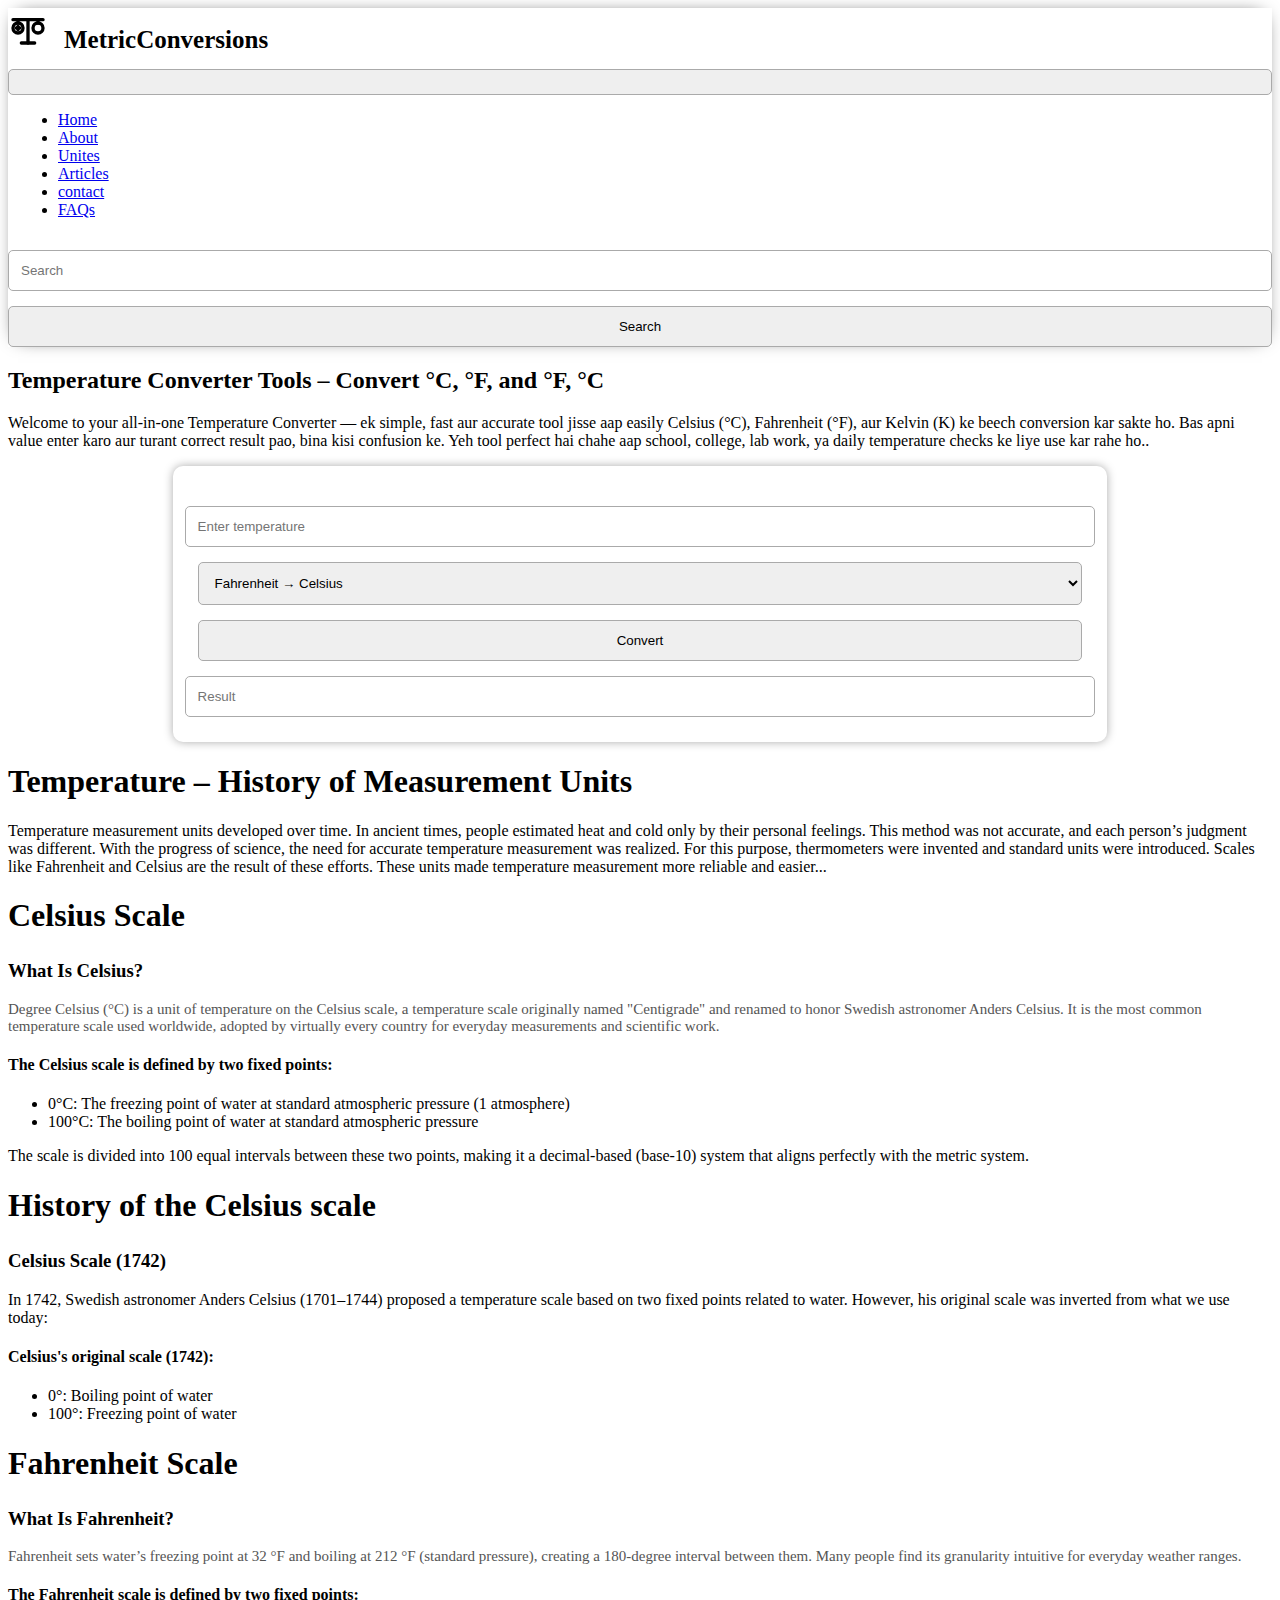
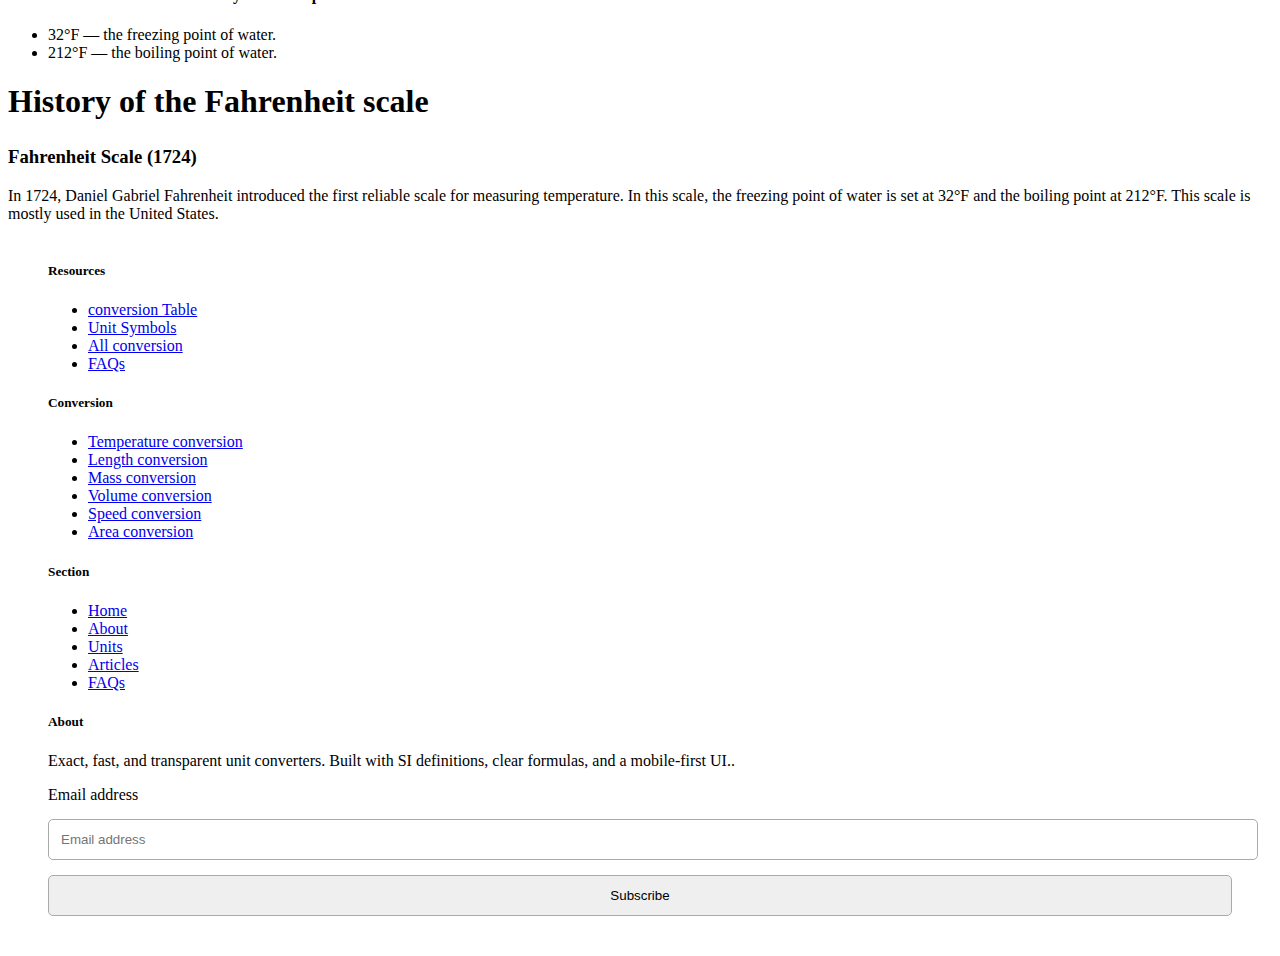
<file: temperature.html>
<!doctype html>
<html lang="en">

<head>
    <title>Temperature conversion</title>
    <!-- Required meta tags -->
    <meta charset="utf-8" />
    <meta name="viewport" content="width=device-width, initial-scale=1, shrink-to-fit=no" />

    <!-- Bootstrap CSS v5.2.1 -->
    <link href="https://cdn.jsdelivr.net/npm/bootstrap@5.3.2/dist/css/bootstrap.min.css" rel="stylesheet"
        integrity="sha384-T3c6CoIi6uLrA9TneNEoa7RxnatzjcDSCmG1MXxSR1GAsXEV/Dwwykc2MPK8M2HN" crossorigin="anonymous" />

    <link rel="stylesheet" href="eproject.css">
</head>

<body>
    <header>
        <!-- place navbar here -->
        <nav class="navbar navbar-expand-lg " data-bs-theme="light">
            <div class="container-fluid" style="cursor: pointer;">

                <svg xmlns="http://www.w3.org/2000/svg" class="logo" viewBox="0 0 24 24" fill="none"
                    stroke="currentColor" stroke-width="2" stroke-linecap="round" stroke-linejoin="round">
                    <path d="M12,7 L12,21"></path>
                    <path d="M8,21 L16,21"></path>
                    <path d="M3,7 L21,7"></path>
                    <circle cx="6" cy="12" r="3"></circle>
                    <circle cx="18" cy="12" r="3"></circle>
                    <line x1="6" y1="7" x2="6" y2="9"></line>
                    <line x1="18" y1="7" x2="18" y2="9"></line>
                    <line x1="5" y1="12" x2="7" y2="12"></line>
                    <line x1="6" y1="11" x2="6" y2="13"></line>

                </svg>
                <span class="logo-span"> <a href="eprojrct.html"
                        style="text-decoration: none;color: black;">MetricConversions</a></span>
                <button class="navbar-toggler" type="button" data-bs-toggle="collapse"
                    data-bs-target="#navbarSupportedContent" aria-controls="navbarSupportedContent"
                    aria-expanded="false" aria-label="Toggle navigation">
                    <span class="navbar-toggler-icon"></span>
                </button>
                <div class="collapse navbar-collapse" id="navbarSupportedContent">
                    <ul class="navbar-nav me-auto" style="padding-left: 50px;">
                        <li class="nav-item">
                            <a class="nav-link  " aria-current="page" href="#">Home</a>
                        </li>
                        <li class="nav-item">
                            <a class="nav-link" href="#">About</a>
                        </li>

                        <li class="nav-item">
                            <a class="nav-link" href="#">Unites</a>
                        </li>

                        <li class="nav-item">
                            <a class="nav-link" href="#"> Articles</a>
                        </li>
                        <li class="nav-item">
                            <a class="nav-link" href="#"> contact</a>
                        </li>
                        <li class="nav-item">
                            <a class="nav-link" href="#"> FAQs</a>
                        </li>
                    </ul>
                    <form class="d-flex" role="search">
                        <input class="form-control me-2" type="search" placeholder="Search" aria-label="Search" />
                        <button class="btn btn-outline-primary" type="submit">Search</button>
                    </form>
                </div>
            </div>
        </nav>
    </header>
    <main>
        <!-- main heading div  -->
        <div class="px-4 my-5 text-center ">
            <h2 class="display-6 fw-bold text-body-emphasis">Temperature Converter Tools – Convert °C, °F, and °F, °C
            </h2>
            <p class="lead">Welcome to your all-in-one Temperature Converter — ek simple, fast aur accurate tool jisse
                aap easily Celsius (°C), Fahrenheit (°F), aur Kelvin (K) ke beech conversion kar sakte ho. Bas apni
                value enter karo aur turant correct result pao, bina kisi confusion ke. Yeh tool perfect hai chahe aap
                school, college, lab work, ya daily temperature checks ke liye use kar rahe ho..</p>
        </div>
        <!-- calculater  -->
        <section class="calculater-container ">
            <div class="control-calculater">

                <input id="t1" type="number" placeholder="Enter temperature">
                <div id="message"></div>

                <select id="ttype">
                    <option value="f-c">Fahrenheit → Celsius</option>
                    <option value="c-f">Celsius → Fahrenheit</option>
                </select>

                <button onclick="convertTemp()" class="btn btn-outline-primary">Convert</button>

                <input id="tresult" type="text" placeholder="Result" readonly>
            </div>
        </section>
        <!-- Temperature – History of Measurement Units -->
        <div class="p-4 p-md-5 mb-4 rounded  cursor-auto  ">
            <h1 class="  ">Temperature – History of Measurement Units</h1>
            <p class="lead  ">Temperature measurement units developed over time. In ancient times, people estimated heat
                and cold only by their personal feelings. This method was not accurate, and each person’s judgment was
                different. With the progress of science, the need for accurate temperature measurement was realized. For
                this purpose, thermometers were invented and standard units were introduced. Scales like Fahrenheit and
                Celsius are the result of these efforts. These units made temperature measurement more reliable and
                easier...</p>
            <div class="card w-100 mb-3">
                <div class="card-body">
                    <h1>Celsius Scale</h1>
                    <h3 style="margin-top: 26px;">What Is Celsius?</h3>
                    <p class="card-text">Degree Celsius (°C) is a unit of temperature on the Celsius scale, a
                        temperature scale originally named "Centigrade" and renamed to honor Swedish astronomer Anders
                        Celsius. It is the most common temperature scale used worldwide, adopted by virtually every
                        country for everyday measurements and scientific work.</p>
                    <h4>The Celsius scale is defined by two fixed points:</h4>
                    <ul>
                        <li>0°C: The freezing point of water at standard atmospheric pressure (1 atmosphere)</li>
                        <li>100°C: The boiling point of water at standard atmospheric pressure</li>
                    </ul>
                    <p>The scale is divided into 100 equal intervals between these two points, making it a decimal-based
                        (base-10) system that aligns perfectly with the metric system.</p>
                    <h1>History of the Celsius scale</h1>
                    <h3 style="margin-top: 26px;">Celsius Scale (1742)</h3>
                    <p>In 1742, Swedish astronomer Anders Celsius (1701–1744) proposed a temperature scale based on two
                        fixed points related to water. However, his original scale was inverted from what we use today:
                    </p>
                    <h4>Celsius's original scale (1742):</h4>
                    <ul>
                        <li>0°: Boiling point of water</li>
                        <li>100°: Freezing point of water</li>
                    </ul>
                </div>
            </div>
            <div class="card w-100 mb-3">
                <div class="card-body">
                    <h1>Fahrenheit Scale</h1>
                    <h3 style="margin-top: 26px;">What Is Fahrenheit?</h3>
                    <p class="card-text">Fahrenheit sets water’s freezing point at 32 °F and boiling at 212 °F (standard
                        pressure), creating a 180-degree interval between them. Many people find its granularity
                        intuitive for everyday weather ranges.</p>
                    <h4>The Fahrenheit scale is defined by two fixed points:</h4>
                    <ul>
                        <li>32°F — the freezing point of water.</li>
                        <li>212°F — the boiling point of water.</li>
                    </ul>

                    <h1>History of the Fahrenheit scale</h1>
                    <h3 style="margin-top: 26px;"> Fahrenheit Scale (1724)</h3>
                    <p>In 1724, Daniel Gabriel Fahrenheit introduced the first reliable scale for measuring temperature.
                        In this scale, the freezing point of water is set at 32°F and the boiling point at 212°F. This
                        scale is mostly used in the United States.
                    </p>

                </div>
            </div>
        </div>


    </main>
    <!--  footer -->
    <footer class="d-flex flex-wrap justify-content-between align-items-center py-3 my-4 border-top">
        <!-- place footer here -->
        <div class="container">
            <footer>
                <div class="row">
                    <div class="col-6 col-md-2 mb-3">
                        <h5>Resources</h5>
                        <ul class="nav flex-column">
                            <li class="nav-item mb-2"><a href="#" class="nav-link p-0 text-body-secondary"> conversion
                                    Table </a></li>
                            <li class="nav-item mb-2"><a href="#" class="nav-link p-0 text-body-secondary"> Unit Symbols
                                </a>
                            </li>
                            <li class="nav-item mb-2"><a href="#" class="nav-link p-0 text-body-secondary"> All
                                    conversion </a>
                            </li>
                            <li class="nav-item mb-2"><a href="#" class="nav-link p-0 text-body-secondary">FAQs</a></li>


                        </ul>
                    </div>
                    <div class="col-6 col-md-2 mb-3">
                        <h5> Conversion</h5>
                        <ul class="nav flex-column">
                            <li class="nav-item mb-2"><a href="temperature.html"
                                    class="nav-link p-0 text-body-secondary ">Temperature
                                    conversion</a></li>
                            <li class="nav-item mb-2"><a href="length.html"
                                    class="nav-link p-0 text-body-secondary">Length
                                    conversion</a>
                            </li>
                            <li class="nav-item mb-2"><a href="mass.html" class="nav-link p-0 text-body-secondary">Mass
                                    conversion</a>
                            </li>
                            <li class="nav-item mb-2"><a href="volume.html"
                                    class="nav-link p-0 text-body-secondary">Volume
                                    conversion</a></li>

                            <li class="nav-item mb-2"><a href="speed.html" class="nav-link p-0 text-body-secondary">
                                    Speed
                                    conversion</a>
                            <li class="nav-item mb-2"><a href="area.html" class="nav-link p-0 text-body-secondary">Area
                                    conversion</a></li>
                            </li>
                        </ul>
                    </div>
                    <div class="col-6 col-md-2 mb-3">
                        <h5>Section</h5>
                        <ul class="nav flex-column">
                            <li class="nav-item mb-2"><a href="#" class="nav-link p-0 text-body-secondary">Home</a></li>
                            <li class="nav-item mb-2"><a href="#" class="nav-link p-0 text-body-secondary">About</a>
                            </li>
                            <li class="nav-item mb-2"><a href="#" class="nav-link p-0 text-body-secondary"> Units</a>
                            </li>
                            <li class="nav-item mb-2"><a href="#" class="nav-link p-0 text-body-secondary"> Articles</a>
                            </li>
                            <li class="nav-item mb-2"><a href="#" class="nav-link p-0 text-body-secondary">FAQs</a>
                            </li>
                        </ul>
                    </div>
                    <div class="col-md-5 offset-md-1 mb-3">
                        <form>
                            <h5>About</h5>
                            <p> Exact, fast, and transparent unit converters. Built with SI definitions, clear formulas,
                                and a mobile-first UI..</p>
                            <div class="d-flex flex-column flex-sm-row w-100 gap-2"> <label for="newsletter1"
                                    class="visually-hidden">Email address</label> <input id="newsletter1" type="email"
                                    class="form-control" placeholder="Email address"> <button class="btn btn-primary"
                                    type="button">Subscribe</button> </div>
                        </form>
                    </div>
                </div>
            </footer>
        </div>
    </footer>
    <!-- Bootstrap JavaScript Libraries -->
    <script src="https://cdn.jsdelivr.net/npm/@popperjs/core@2.11.8/dist/umd/popper.min.js"
        integrity="sha384-I7E8VVD/ismYTF4hNIPjVp/Zjvgyol6VFvRkX/vR+Vc4jQkC+hVqc2pM8ODewa9r"
        crossorigin="anonymous"></script>

    <script src="https://cdn.jsdelivr.net/npm/bootstrap@5.3.2/dist/js/bootstrap.min.js"
        integrity="sha384-BBtl+eGJRgqQAUMxJ7pMwbEyER4l1g+O15P+16Ep7Q9Q+zqX6gSbd85u4mG4QzX+"
        crossorigin="anonymous"></script>
</body>
<script src="temperature.js"></script>

</html>
</file>
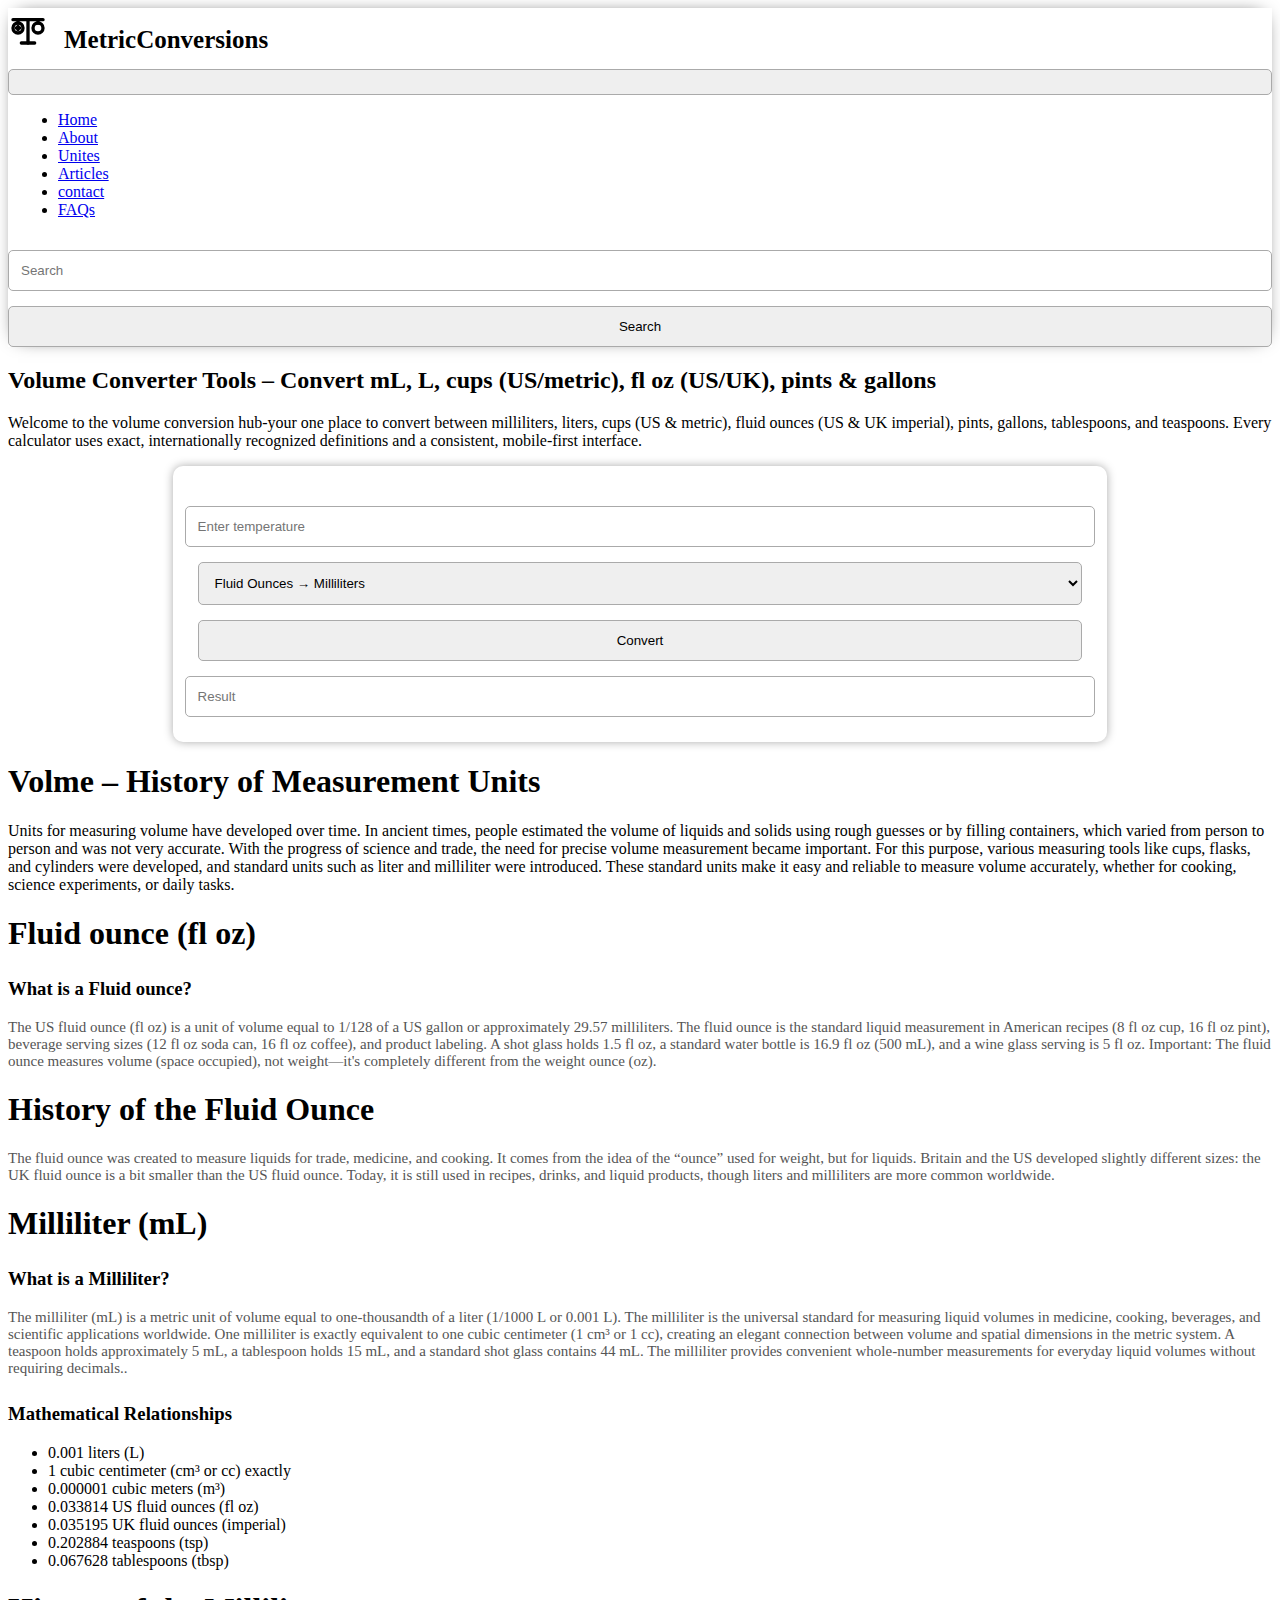
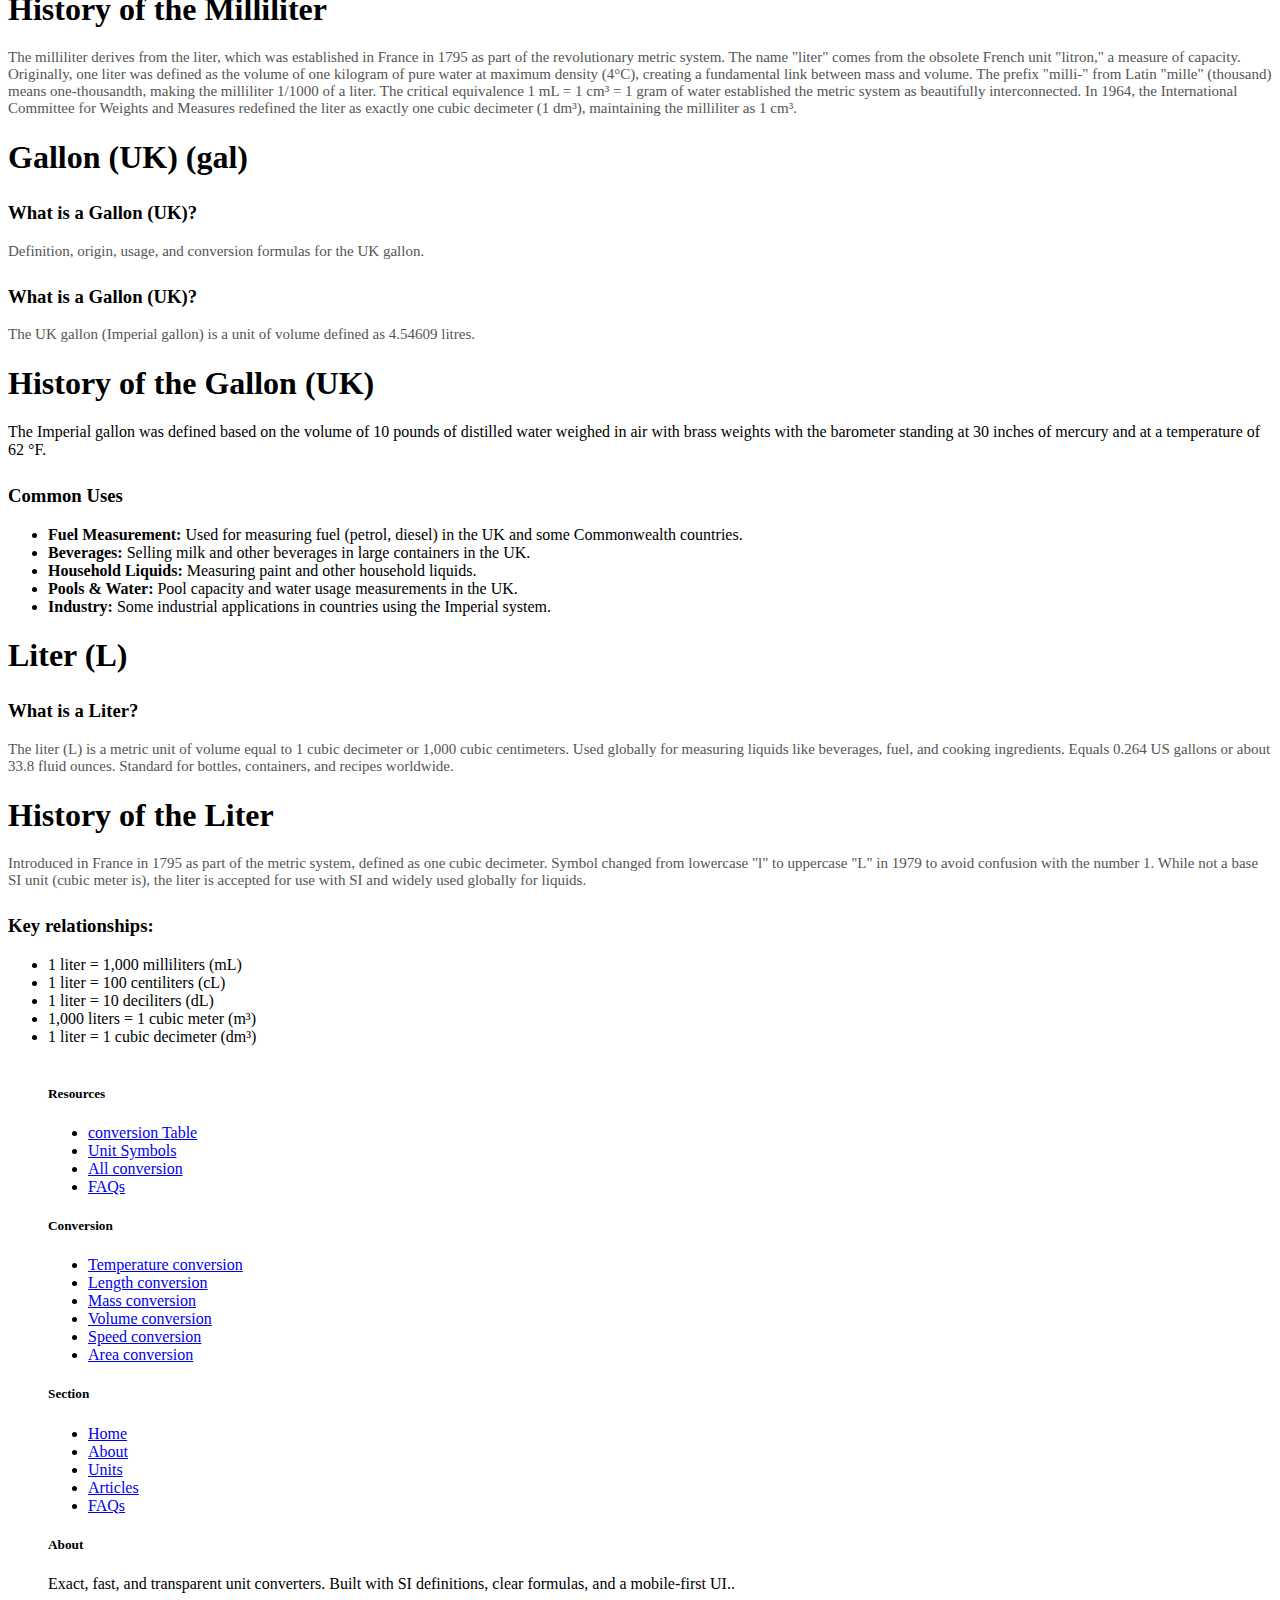
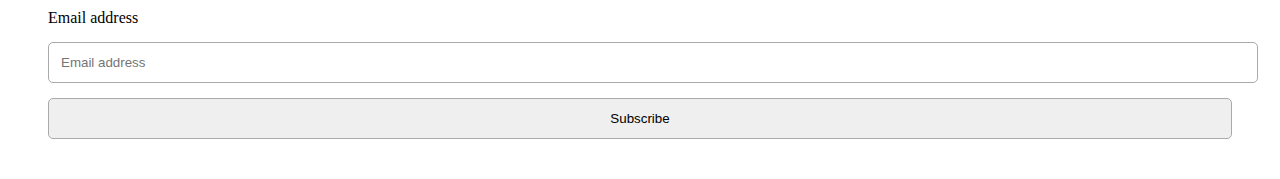
<file: volume.html>
<!doctype html>
<html lang="en">

<head>
    <title>Volume conversion</title>
    <!-- Required meta tags -->
    <meta charset="utf-8" />
    <meta name="viewport" content="width=device-width, initial-scale=1, shrink-to-fit=no" />
    <!-- css link  -->
    <link rel="stylesheet" href="eproject.css">
    <!-- Bootstrap CSS v5.2.1 -->
    <link href="https://cdn.jsdelivr.net/npm/bootstrap@5.3.2/dist/css/bootstrap.min.css" rel="stylesheet"
        integrity="sha384-T3c6CoIi6uLrA9TneNEoa7RxnatzjcDSCmG1MXxSR1GAsXEV/Dwwykc2MPK8M2HN" crossorigin="anonymous" />
</head>

<body>

    <!-- place navbar here -->
    <header>
        <!-- place navbar here -->
        <nav class="navbar navbar-expand-lg " data-bs-theme="light">
            <div class="container-fluid" style="cursor: pointer;">

                <svg xmlns="http://www.w3.org/2000/svg" class="logo" viewBox="0 0 24 24" fill="none"
                    stroke="currentColor" stroke-width="2" stroke-linecap="round" stroke-linejoin="round">
                    <path d="M12,7 L12,21"></path>
                    <path d="M8,21 L16,21"></path>
                    <path d="M3,7 L21,7"></path>
                    <circle cx="6" cy="12" r="3"></circle>
                    <circle cx="18" cy="12" r="3"></circle>
                    <line x1="6" y1="7" x2="6" y2="9"></line>
                    <line x1="18" y1="7" x2="18" y2="9"></line>
                    <line x1="5" y1="12" x2="7" y2="12"></line>
                    <line x1="6" y1="11" x2="6" y2="13"></line>

                </svg>
                <span class="logo-span" > <a href="eprojrct.html"  style="text-decoration: none;color: black;">MetricConversions</a></span>
                <button class="navbar-toggler" type="button" data-bs-toggle="collapse"
                    data-bs-target="#navbarSupportedContent" aria-controls="navbarSupportedContent"
                    aria-expanded="false" aria-label="Toggle navigation">
                    <span class="navbar-toggler-icon"></span>
                </button>
                <div class="collapse navbar-collapse" id="navbarSupportedContent">
                    <ul class="navbar-nav me-auto" style="padding-left: 50px;">
                        <li class="nav-item">
                            <a class="nav-link  " aria-current="page" href="#">Home</a>
                        </li>
                        <li class="nav-item">
                            <a class="nav-link" href="#">About</a>
                        </li>

                        <li class="nav-item">
                            <a class="nav-link" href="#">Unites</a>
                        </li>

                        <li class="nav-item">
                            <a class="nav-link" href="#"> Articles</a>
                        </li>
                        <li class="nav-item">
                            <a class="nav-link" href="#"> contact</a>
                        </li>
                        <li class="nav-item">
                            <a class="nav-link" href="#"> FAQs</a>
                        </li>
                    </ul>
                    <form class="d-flex" role="search">
                        <input class="form-control me-2" type="search" placeholder="Search" aria-label="Search" />
                        <button class="btn btn-outline-primary" type="submit">Search</button>
                    </form>
                </div>
            </div>
        </nav>
    </header>
    <main>
        <!-- main heading div  -->
        <div class="px-4 my-5 text-center ">
            <h2 class="display-6 fw-bold text-body-emphasis">Volume Converter Tools – Convert mL, L, cups (US/metric),
                fl oz (US/UK), pints & gallons
            </h2>
            <p class="lead">Welcome to the volume conversion hub-your one place to convert between milliliters, liters,
                cups (US & metric), fluid ounces (US & UK imperial), pints, gallons, tablespoons, and teaspoons. Every
                calculator uses exact, internationally recognized definitions and a consistent, mobile-first interface.
            </p>
        </div>
        <!-- calculater  -->
        <section class="calculater-container ">
            <div class="control-calculater">

                <input id="v1" type="number" placeholder="Enter temperature">
                <div id="message"></div>

                <select id="vtype">
                    <option value="oz-ml">Fluid Ounces → Milliliters</option>
                    <option value="gal-l">Gallons → Liters</option>
                    <option value="cuft-cum">Cubic Feet → Cubic Meters</option>
                    <option value="cuyd-cum">Cubic Yards → Cubic Meters</option>
                </select>

                <button onclick="convertVolume()" class="btn btn-outline-primary">Convert</button>

                <input id="vresult" type="text" placeholder="Result" readonly>
            </div>
        </section>
        <!-- Temperature – History of Measurement Units -->
        <div class="p-4 p-md-5 mb-4 rounded  cursor-auto  ">
            <h1 class="  "> Volme – History of Measurement Units</h1>
            <p class="lead  ">Units for measuring volume have developed over time. In ancient times, people estimated
                the volume of liquids and solids using rough guesses or by filling containers, which varied from person
                to person and was not very accurate. With the progress of science and trade, the need for precise volume
                measurement became important. For this purpose, various measuring tools like cups, flasks, and cylinders
                were developed, and standard units such as liter and milliliter were introduced. These standard units
                make it easy and reliable to measure volume accurately, whether for cooking, science experiments, or
                daily tasks.</p>
            <div class="card w-100 mb-3">
                <div class="card-body">
                    <h1>Fluid ounce (fl oz)</h1>
                    <h3 style="margin-top: 26px;">What is a Fluid ounce?</h3>
                    <p class="card-text">The US fluid ounce (fl oz) is a unit of volume equal to 1/128 of a US gallon or
                        approximately 29.57 milliliters. The fluid ounce is the standard liquid measurement in American
                        recipes (8 fl oz cup, 16 fl oz pint), beverage serving sizes (12 fl oz soda can, 16 fl oz
                        coffee), and product labeling. A shot glass holds 1.5 fl oz, a standard water bottle is 16.9 fl
                        oz (500 mL), and a wine glass serving is 5 fl oz. Important: The fluid ounce measures volume
                        (space occupied), not weight—it's completely different from the weight ounce (oz).</p>


                    <h1>History of the Fluid Ounce</h1>

                    <p class="card-text">The fluid ounce was created to measure liquids for trade, medicine, and
                        cooking. It comes from
                        the idea of the “ounce” used for weight, but for liquids. Britain and the US developed slightly
                        different sizes: the UK fluid ounce is a bit smaller than the US fluid ounce. Today, it is still
                        used in recipes, drinks, and liquid products, though liters and milliliters are more common
                        worldwide.
                    </p>

                </div>
            </div>
            <div class="card w-100 mb-3">
                <div class="card-body">
                    <h1>Milliliter (mL) </h1>
                    <h3 style="margin-top: 26px;">What is a Milliliter?</h3>
                    <p class="card-text">The milliliter (mL) is a metric unit of volume equal to one-thousandth of a
                        liter (1/1000 L or 0.001 L). The milliliter is the universal standard for measuring liquid
                        volumes in medicine, cooking, beverages, and scientific applications worldwide. One milliliter
                        is exactly equivalent to one cubic centimeter (1 cm³ or 1 cc), creating an elegant connection
                        between volume and spatial dimensions in the metric system. A teaspoon holds approximately 5 mL,
                        a tablespoon holds 15 mL, and a standard shot glass contains 44 mL. The milliliter provides
                        convenient whole-number measurements for everyday liquid volumes without requiring decimals..
                    </p>
                    <h3 style="margin-top: 26px;">Mathematical Relationships</h3>
                    <ul>
                        <li>0.001 liters (L)</li>
                        <li>1 cubic centimeter (cm³ or cc) exactly</li>
                        <li>0.000001 cubic meters (m³)</li>
                        <li>0.033814 US fluid ounces (fl oz)</li>
                        <li>0.035195 UK fluid ounces (imperial)</li>
                        <li>0.202884 teaspoons (tsp)</li>
                        <li>0.067628 tablespoons (tbsp)</li>
                    </ul>

                    <h1>History of the Milliliter</h1>

                    <p class="card-text">The milliliter derives from the liter, which was established in France in 1795
                        as part of the
                        revolutionary metric system. The name "liter" comes from the obsolete French unit "litron," a
                        measure of capacity. Originally, one liter was defined as the volume of one kilogram of pure
                        water at maximum density (4°C), creating a fundamental link between mass and volume. The prefix
                        "milli-" from Latin "mille" (thousand) means one-thousandth, making the milliliter 1/1000 of a
                        liter. The critical equivalence 1 mL = 1 cm³ = 1 gram of water established the metric system as
                        beautifully interconnected. In 1964, the International Committee for Weights and Measures
                        redefined the liter as exactly one cubic decimeter (1 dm³), maintaining the milliliter as 1 cm³.
                    </p>

                </div>
            </div>
            <div class="card w-100 mb-3">
                <div class="card-body">
                    <h1>Gallon (UK) (gal)</h1>
                    <h3 style="margin-top: 26px;">What is a Gallon (UK)?</h3>
                    <p class="card-text">Definition, origin, usage, and conversion formulas for the UK gallon.</p>
                    <h3 style="margin-top: 26px;">What is a Gallon (UK)?</h3>
                    <p class="card-text">
                        The UK gallon (Imperial gallon) is a unit of volume defined as 4.54609 litres.

                    </p>

                    <h1>History of the Gallon (UK)</h1>

                    <p>The Imperial gallon was defined based on the volume of 10 pounds of distilled water weighed in
                        air with brass weights with the barometer standing at 30 inches of mercury and at a temperature
                        of 62 °F.
                    </p>
                    <h3 style="margin-top: 26px;">Common Uses</h3>
                    <ul>
                        <li> <b>Fuel Measurement:</b> Used for measuring fuel (petrol, diesel) in the UK and some
                            Commonwealth countries.</li>
                        <li> <b>Beverages:</b> Selling milk and other beverages in large containers in the UK.</li>
                        <li> <b>Household Liquids:</b> Measuring paint and other household liquids.</li>
                        <li> <b>Pools & Water:</b> Pool capacity and water usage measurements in the UK.</li>
                        <li> <b>Industry:</b> Some industrial applications in countries using the Imperial system.</li>

                    </ul>
                </div>
            </div>


            <div class="card w-100 mb-3">
                <div class="card-body">
                    <h1>Liter (L)</h1>
                    <h3 style="margin-top: 26px;">What is a Liter?</h3>
                    <p class="card-text">The liter (L) is a metric unit of volume equal to 1 cubic decimeter or 1,000
                        cubic centimeters. Used globally for measuring liquids like beverages, fuel, and cooking
                        ingredients. Equals 0.264 US gallons or about 33.8 fluid ounces. Standard for bottles,
                        containers, and recipes worldwide.</p>


                    <h1>History of the Liter</h1>

                    <p class="card-text">Introduced in France in 1795 as part of the metric system, defined as one cubic
                        decimeter. Symbol changed from lowercase "l" to uppercase "L" in 1979 to avoid confusion with
                        the number 1. While not a base SI unit (cubic meter is), the liter is accepted for use with SI
                        and widely used globally for liquids.
                    </p>
                        <h3 style="margin-top: 26px;">Key relationships:</h3>
                    <ul>
                        <li>1 liter = 1,000 milliliters (mL)</li>
                        <li> 1 liter = 100 centiliters (cL)</li>
                        <li>1 liter = 10 deciliters (dL)</li>
                        <li>1,000 liters = 1 cubic meter (m³)</li>
                        <li>1 liter = 1 cubic decimeter (dm³)</li>

                    </ul>
                </div>
            </div>
        </div>


    </main>
 
        <!-- place footer here -->
    <!--  footer -->
    <footer class="d-flex flex-wrap justify-content-between align-items-center py-3 my-4 border-top">
        <!-- place footer here -->
        <div class="container">
            <footer>
                <div class="row">
                    <div class="col-6 col-md-2 mb-3">
                        <h5>Resources</h5>
                        <ul class="nav flex-column">
                            <li class="nav-item mb-2"><a href="#" class="nav-link p-0 text-body-secondary"> conversion
                                    Table </a></li>
                            <li class="nav-item mb-2"><a href="#" class="nav-link p-0 text-body-secondary"> Unit Symbols
                                </a>
                            </li>
                            <li class="nav-item mb-2"><a href="#" class="nav-link p-0 text-body-secondary"> All
                                    conversion </a>
                            </li>
                            <li class="nav-item mb-2"><a href="#" class="nav-link p-0 text-body-secondary">FAQs</a></li>


                        </ul>
                    </div>
                    <div class="col-6 col-md-2 mb-3">
                        <h5> Conversion</h5>
                        <ul class="nav flex-column">
                            <li class="nav-item mb-2"><a href="temperature.html" class="nav-link p-0 text-body-secondary ">Temperature
                                    conversion</a></li>
                            <li class="nav-item mb-2"><a href="length.html" class="nav-link p-0 text-body-secondary">Length
                                    conversion</a>
                            </li>
                            <li class="nav-item mb-2"><a href="mass.html" class="nav-link p-0 text-body-secondary">Mass
                                    conversion</a>
                            </li>
                            <li class="nav-item mb-2"><a href="volume.html" class="nav-link p-0 text-body-secondary">Volume
                                    conversion</a></li>

                            <li class="nav-item mb-2"><a href="speed.html" class="nav-link p-0 text-body-secondary"> Speed
                                    conversion</a>
                            <li class="nav-item mb-2"><a href="area.html" class="nav-link p-0 text-body-secondary">Area
                                    conversion</a></li>
                            </li>
                        </ul>
                    </div>
                    <div class="col-6 col-md-2 mb-3">
                        <h5>Section</h5>
                        <ul class="nav flex-column">
                            <li class="nav-item mb-2"><a href="#" class="nav-link p-0 text-body-secondary">Home</a></li>
                            <li class="nav-item mb-2"><a href="#" class="nav-link p-0 text-body-secondary">About</a>
                            </li>
                            <li class="nav-item mb-2"><a href="#" class="nav-link p-0 text-body-secondary"> Units</a>
                            </li>
                            <li class="nav-item mb-2"><a href="#" class="nav-link p-0 text-body-secondary"> Articles</a></li>
                            <li class="nav-item mb-2"><a href="#" class="nav-link p-0 text-body-secondary">FAQs</a>
                            </li>
                        </ul>
                    </div>
                    <div class="col-md-5 offset-md-1 mb-3">
                        <form>
                            <h5>About</h5>
                            <p> Exact, fast, and transparent unit converters. Built with SI definitions, clear formulas,
                                and a mobile-first UI..</p>
                            <div class="d-flex flex-column flex-sm-row w-100 gap-2"> <label for="newsletter1"
                                    class="visually-hidden">Email address</label> <input id="newsletter1" type="email"
                                    class="form-control" placeholder="Email address"> <button class="btn btn-primary"
                                    type="button">Subscribe</button> </div>
                        </form>
                    </div>
                </div>
            </footer>
        </div>
    </footer>
    <!-- Bootstrap JavaScript Libraries -->
    <script src="https://cdn.jsdelivr.net/npm/@popperjs/core@2.11.8/dist/umd/popper.min.js"
        integrity="sha384-I7E8VVD/ismYTF4hNIPjVp/Zjvgyol6VFvRkX/vR+Vc4jQkC+hVqc2pM8ODewa9r"
        crossorigin="anonymous"></script>

    <script src="https://cdn.jsdelivr.net/npm/bootstrap@5.3.2/dist/js/bootstrap.min.js"
        integrity="sha384-BBtl+eGJRgqQAUMxJ7pMwbEyER4l1g+O15P+16Ep7Q9Q+zqX6gSbd85u4mG4QzX+"
        crossorigin="anonymous"></script>
</body>
<!-- javascripe link -->
<script src="temperature.js"></script>

</html>
</file>
<file: eproject.css>
.navbar {
     box-shadow: 0px -1px 18px -10px black
 }



 .logo {
     height: 40px;
     width: 40px;
 }

 .logo-span {
     font-size: 25px;
     align-items: center;
     font-weight: 700;
     padding-left: 12px;
 }



 .navbar-nav {
     padding-left: 21px;
 }

 .fw-light {
     font-weight: 900;
 }

 .heading-span {
     font-weight: 600;

 }

 .nav-item a:hover {
     color: blue;
     text-decoration: underline;
 }




 .converter-card {
     border-radius: 15px;
     padding: 25px;
     transition: 0.3s;
     background: white;
     box-shadow: 0 4px 12px rgba(0, 0, 0, 0.08);
 }

 .converter-card:hover {
     transform: translateY(-5px);
     box-shadow: 0 6px 18px rgba(0, 0, 0, 0.15);
 }

 .icon {
     font-size: 25px;
     margin-right: 8px;
 }

 .title {
     font-size: 20px;
     font-weight: 700;
 }

 /* <!-- comman Conversion  */


 .conv-card {
     border: 1px solid #e5e5e5;
     border-radius: 12px;
     padding: 20px;
     background: #fff;
     box-shadow: 0px 1px 4px rgba(0, 0, 0, 0.08);
     transition: 0.2s;
 }

 .conv-card:hover {
     transform: translateY(-5px);
     box-shadow: 0 6px 18px rgba(0, 0, 0, 0.15);


 }

 .conv-title {
     font-weight: 700;
     font-size: 18px;
 }

 .conv-sub {
     color: #272757;
     font-size: 14px;
 }



 /* Conversion tables and Unit symbols library   */
 .info-card {
     border: 1px solid #e5e5e5;
     border-radius: 12px;
     padding: 25px;
     background: #fff;
     box-shadow: 0 1px 4px rgba(0, 0, 0, 0.08);
     transition: 0.3s ease;
 }

 .info-card:hover {
     transform: translateY(-5px);
     box-shadow: 0 6px 18px rgba(0, 0, 0, 0.15);

 }

 .icon-box {
     font-size: 45px;
     margin-right: 18px;
 }

 .card-title {
     font-size: 20px;
     font-weight: 700;
 }

 .card-text {
     color: #555;
     font-size: 15px;
     margin-top: 5px;
     margin-bottom: 15px;
 }

 .card-link {
     text-decoration: none;
     font-weight: 500;
 }

 .container {
     margin: 40px;

 }

 /* comprehencive unit converstion tolls 
         */
 .my-box {
     border: 1px solid #e5e5e5;
     padding: 20px;
     text-align: center;
     border-radius: 10px;
     box-shadow: 0 1px 4px rgba(0, 0, 0, 0.08);
     transition: 0.3s;
  
 }

 
    /*   css  for temperature */
 .calculater-container {
     display: flex;
     align-items: center;
     justify-content: center;
 }

 .control-calculater {
     width: 70%;
     background: white;
     padding: 25px;
     display: flex;
     flex-direction: column;
     align-items: center;
     justify-content: center;
     border-radius: 10px;
     box-shadow: 0 0 10px #aaa;

 }




 
 
 input,
 select,
 button {
     width: 100%;
     padding: 12px;
        margin-top: 15px!important;
     border-radius: 5px;
     border: 1px solid #aaa;
 }



  .leng-container {
     display: flex;
     align-items: center;
     justify-content: center;
 }

 .leng-control {
     width: 70%;
     background: white;
     padding: 25px;
     display: flex;
     flex-direction: column;
     align-items: center;
     justify-content: center;
     border-radius: 10px;
     box-shadow: 0 0 10px #aaa;

 }
</file>
